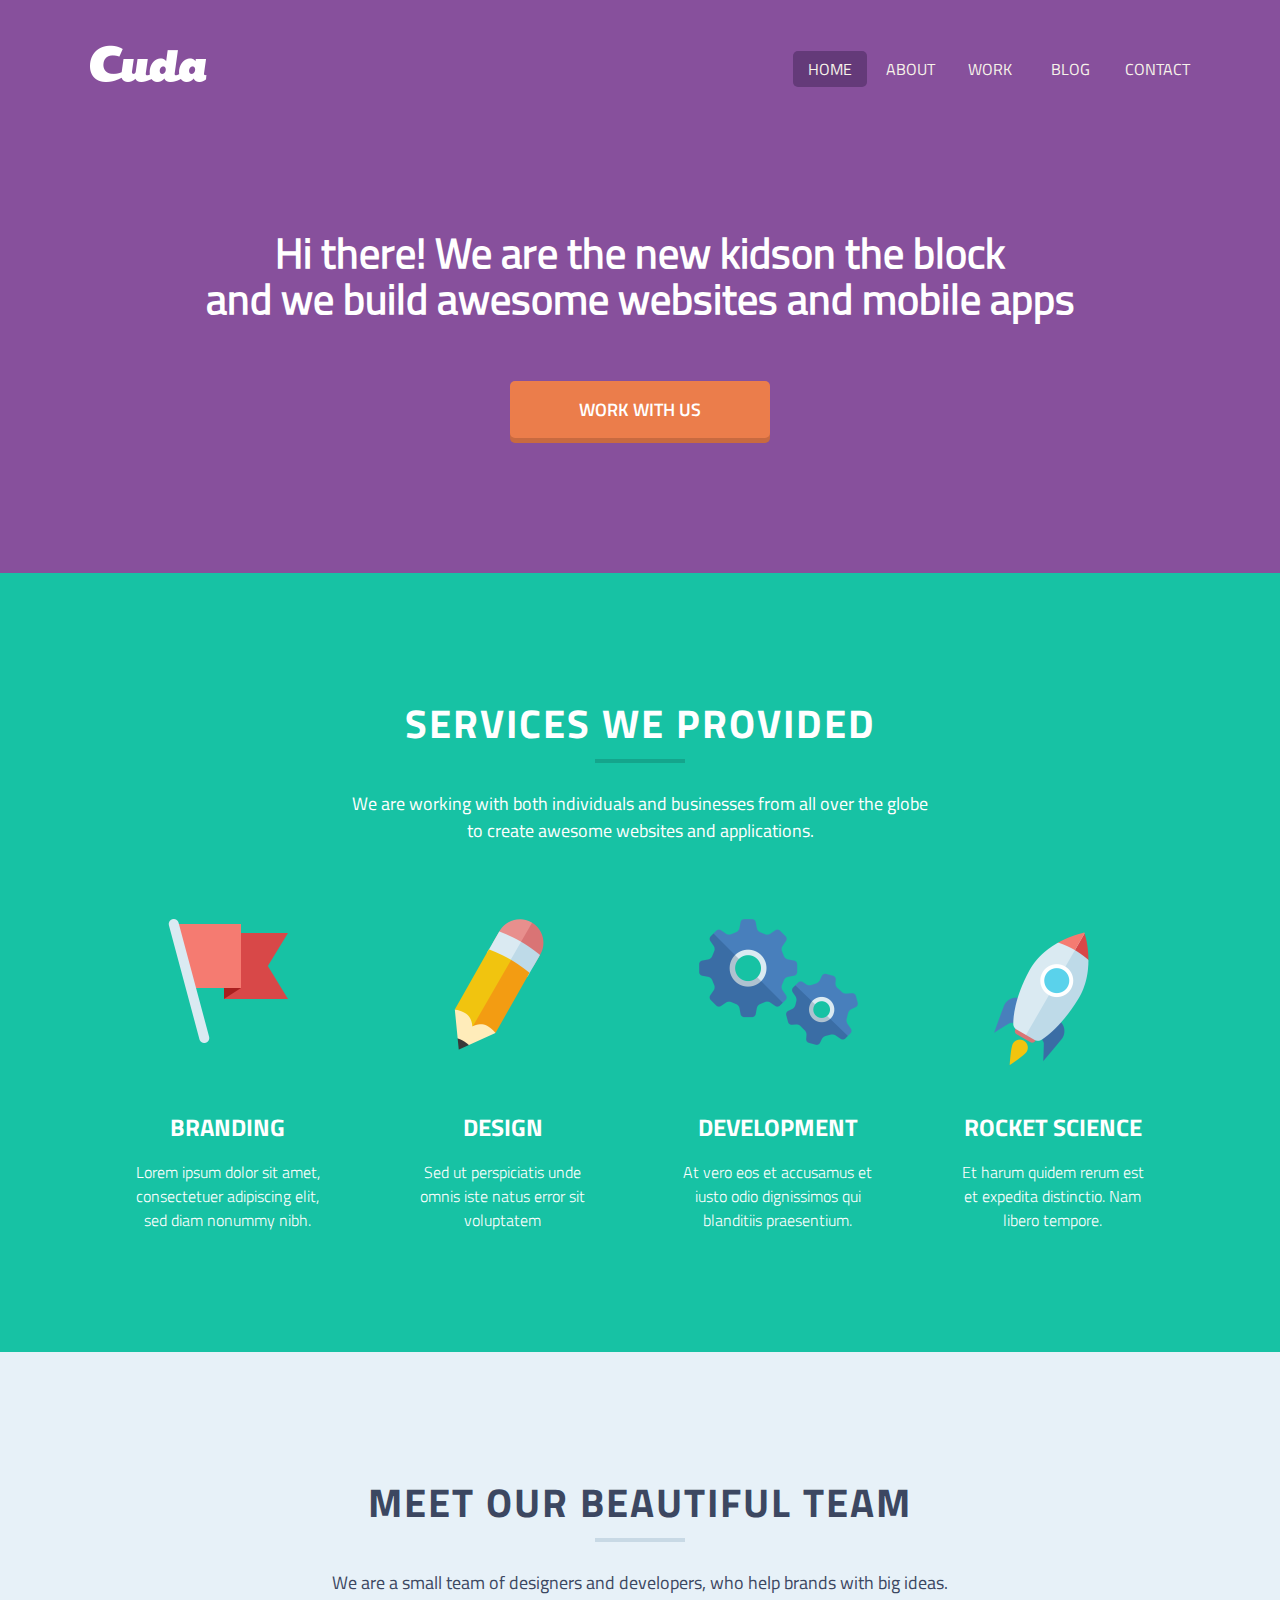
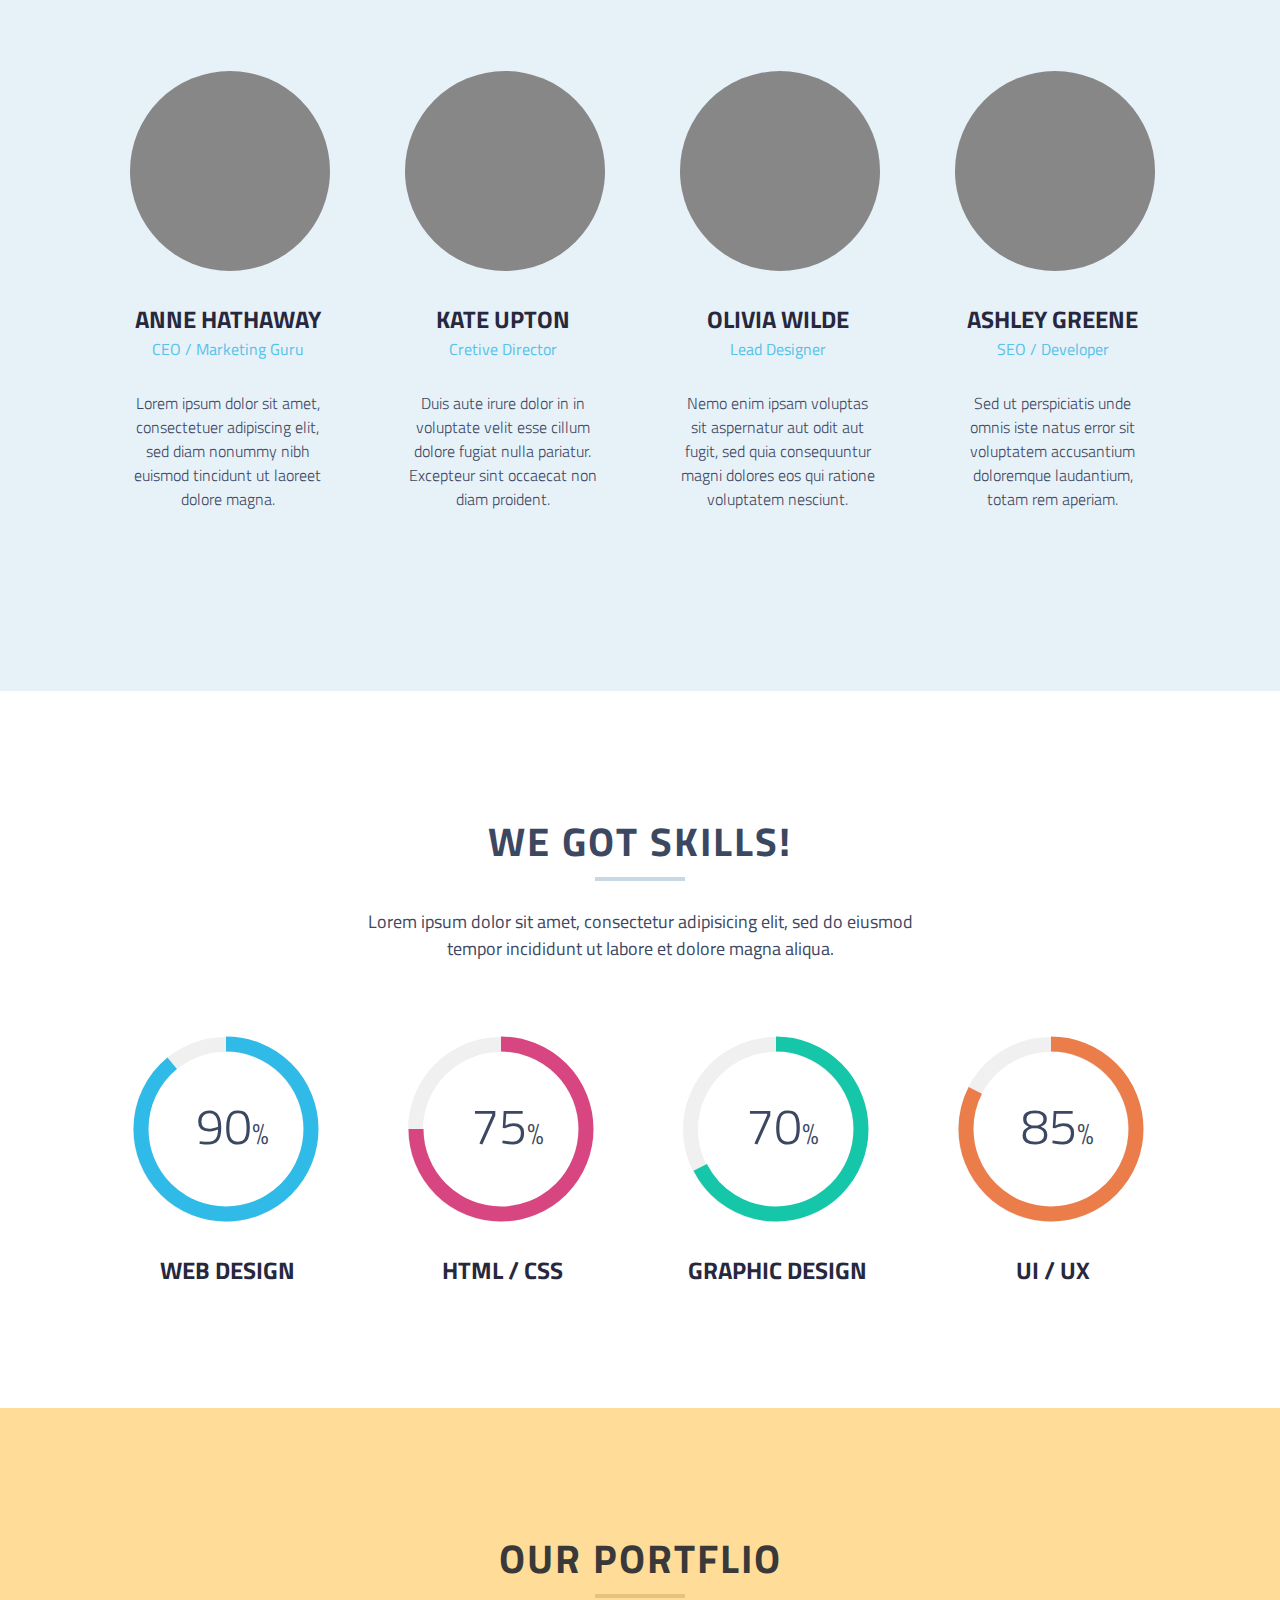
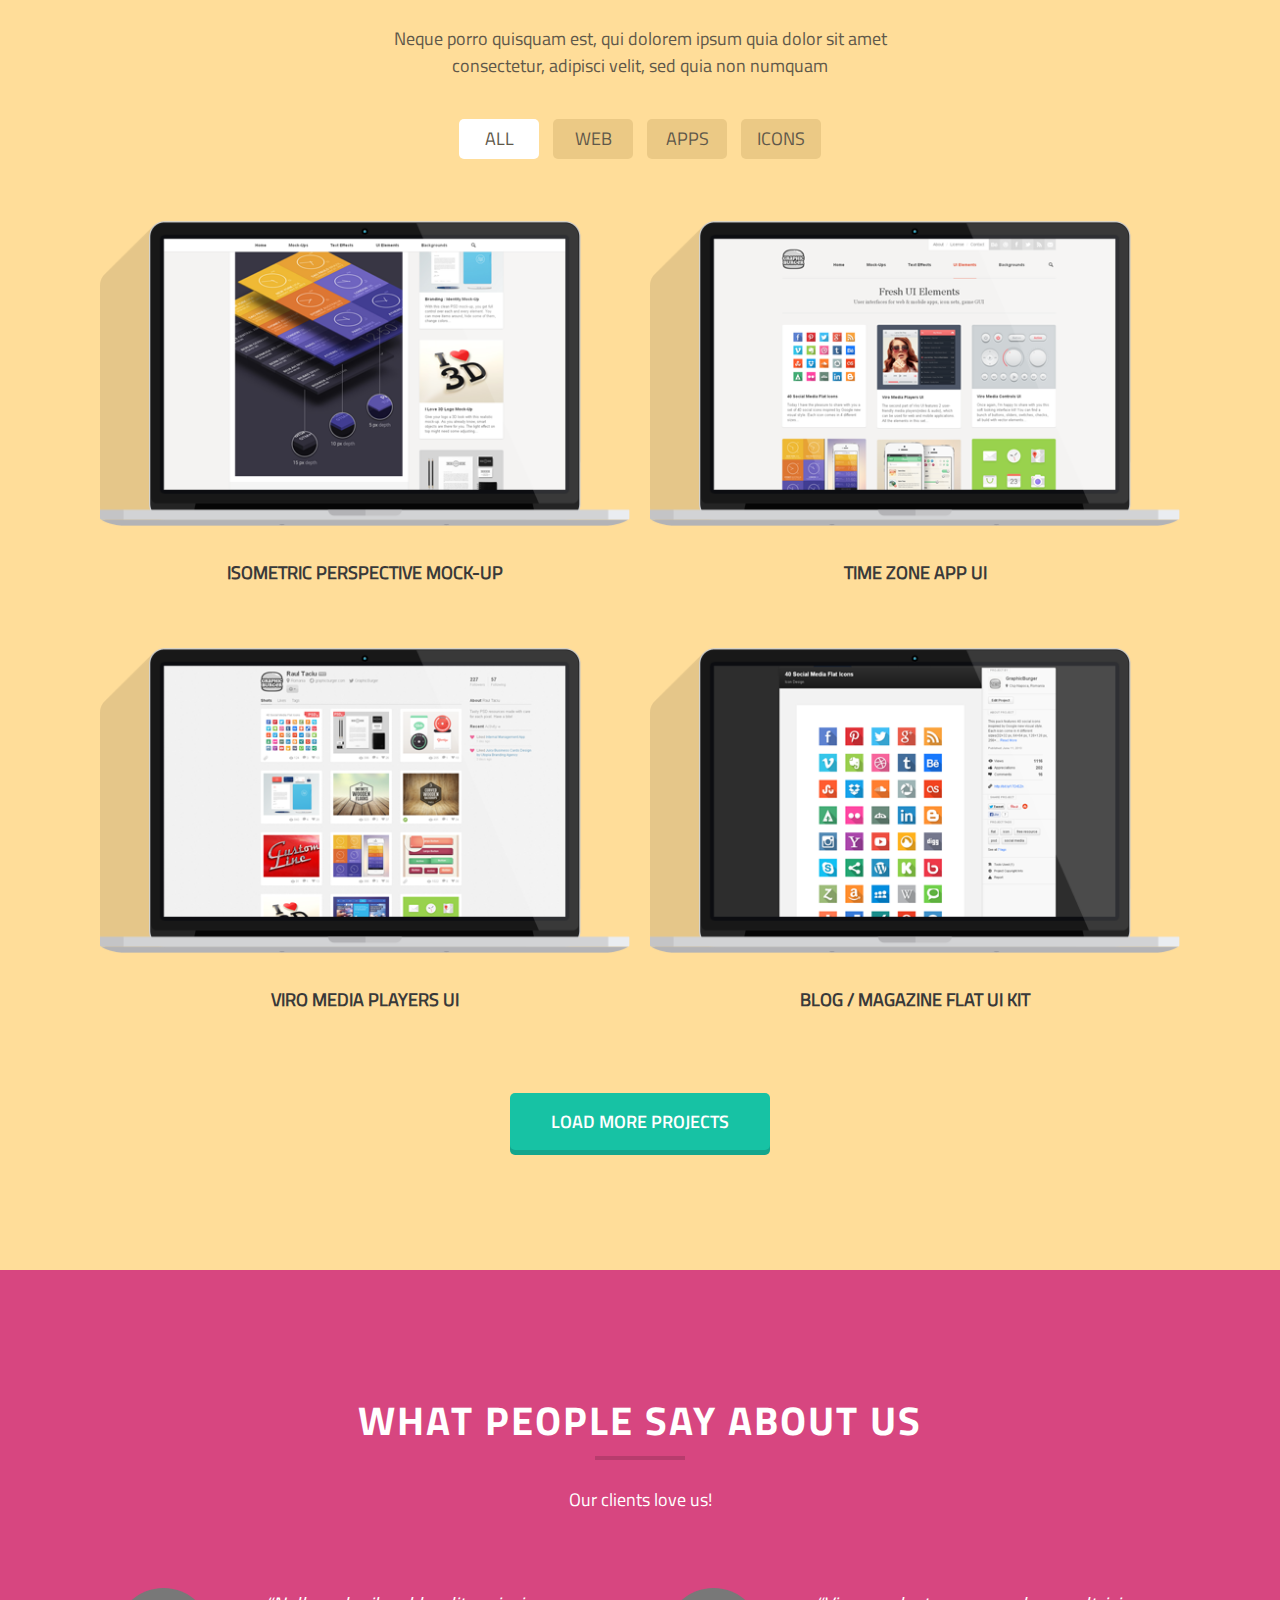
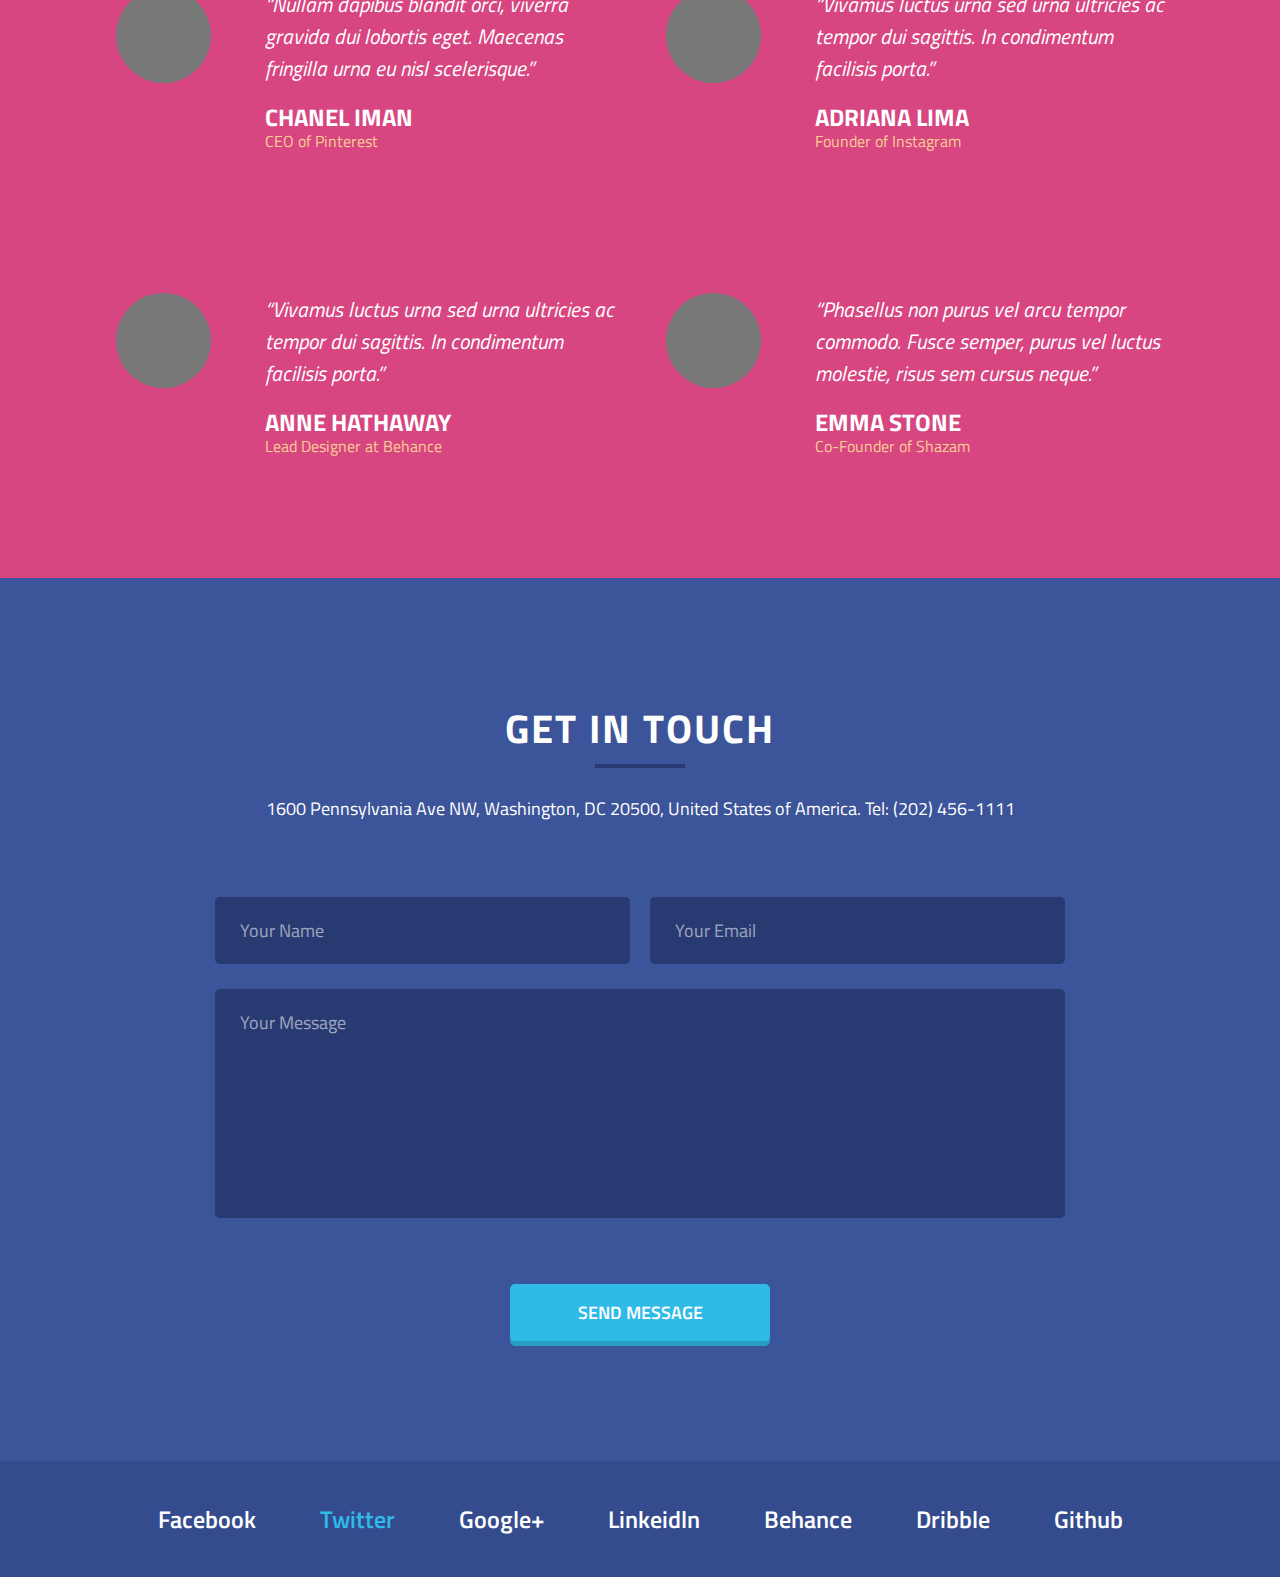
<file: index.html>
<!doctype html>
<html class="no-js">
  <head>
    <meta charset="utf-8">
    <title>HTML&CSS</title>

    <meta http-equiv="X-UA-Compatible" content="IE=edge">
    <meta name="description" content="">
    <meta name="viewport" content="width=device-width,initial-scale=1">

    <link href="//www.google-analytics.com" rel="dns-prefetch">
    <link href="//ajax.googleapis.com" rel="dns-prefetch">
    <link href="assets/css/style.min.css" rel="stylesheet">
    <link rel="stylesheet" href="https://use.fontawesome.com/releases/v5.5.0/css/all.css" integrity="sha384-B4dIYHKNBt8Bc12p+WXckhzcICo0wtJAoU8YZTY5qE0Id1GSseTk6S+L3BlXeVIU" crossorigin="anonymous">
    <!-- <link href="assets/css/style.css" rel="stylesheet"> -->

    <script src="assets/components/modernizr/modernizr.js"></script>
  </head>
  <body>

    <header class="header">
      <div class="header__wrapper">

        <div class="header__head">

          <a href="javascript:void();" class="header__logo">
            <img src="assets/img/logo.png" class="header__img" alt="Logo">
          </a>

          <nav class="header__menu menu">

              <label for="id-show-menu" class="show-menu">
                  <i class="fas fa-bars"></i>
              </label>
              
              <input type="checkbox" id="id-show-menu" class="checkbox-menu" role="button">
            
              <div class="menu__block">    
                <ul class="menu__list">
                  <li class="menu__item menu__item--active"><a href="javascript:void();" class="menu__link">Home</a></li>
                  <li class="menu__item"><a href="javascript:void();" class="menu__link">About</a></li>
                  <li class="menu__item"><a href="javascript:void();" class="menu__link">Work</a></li>
                  <li class="menu__item"><a href="javascript:void();" class="menu__link">Blog</a></li>
                  <li class="menu__item"><a href="javascript:void();" class="menu__link">Contact</a></li>
                </ul>
              </div>

          </nav>

        </div>

      </div>

    </header>  

    <section class="header__content">
      <div class="header__wrapper">

        <h1 class="header__title">Hi there! We are the new kidson the block <br />
          and we build awesome websites and mobile apps
        </h1>

        <div class="btn-block">
          <button href="javascript:void(0)" class="header__button">Work with us</button>
        </div>

      </div>
    </section>
        
    <section class="services">
      <div class="services__wrapper">

        <h1 class="services__title">Services We provided</h1>
        <p class="services__describe">We are working with both individuals and businesses from all over the globe 
          to create awesome websites and applications.
        </p>

        <div class="services__services-blocks services-blocks">

          <div class="services-blocks__item">
            <div class="services-blocks__img-block">
              <img src="assets/img/services/flag.png" alt="flag" class="block-img">
            </div>

            <h3 class="services-blocks__title">Branding</h3>

            <p class="services-blocks__text">
              Lorem ipsum dolor sit amet, 
              consectetuer adipiscing elit, sed diam nonummy nibh.
            </p>
          </div>

          <div class="services-blocks__item">
            <div class="services-blocks__img-block">
              <img src="assets/img/services/pencil.png" alt="pencil" class="block-img">
            </div>

            <h3 class="services-blocks__title">Design</h3>

            <p class="services-blocks__text">
                Sed ut perspiciatis unde omnis iste natus error sit voluptatem  
            </p>
          </div>

          <div class="services-blocks__item">
            <div class="services-blocks__img-block">
              <img src="assets/img/services/gears.png" alt="gears" class="block-img">
            </div>

            <h3 class="services-blocks__title">Development</h3>

            <p class="services-blocks__text">
                At vero eos et accusamus et iusto odio dignissimos qui blanditiis praesentium.
            </p>
          </div>

          <div class="services-blocks__item">
            <div class="services-blocks__img-block">
              <img src="assets/img/services/rocket.png" alt="rocket" class="block-img">
            </div>

            <h3 class="services-blocks__title">Rocket Science</h3>

            <p class="services-blocks__text">
              Et harum quidem rerum est et expedita distinctio. Nam libero tempore.
            </p>
          </div>

        </div>

      </div>
    </section>

    <section class="team">
      <div class="team__wrapper">

        <h1 class="team__title">Meet our beautiful team</h1>
        <p class="team__describe">We are a small team of designers and developers, who help brands with big ideas.</p>

        <div class="team__team-blocks team-blocks">

          <div class="team-blocks__item">

            <div class="team-blocks__img"></div>

            <h3 class="team-blocks__title">Anne Hathaway</h3>
            <span class="team-blocks__span">CEO / Marketing Guru</span>

            <p class="team-blocks__text">Lorem ipsum dolor sit amet, 
              consectetuer adipiscing elit, sed diam nonummy nibh euismod tincidunt ut laoreet dolore magna.
            </p>

            <ul class="team-blocks__icon-block">
              <li class="team-blocks__icon-item"><a href="javavscript:void(0);" class="team-blocks__icon"><i class="fab fa-facebook-f"></i></a></li>
              <li class="team-blocks__icon-item"><a href="javavscript:void(0);" class="team-blocks__icon"><i class="fab fa-twitter"></i></a></li>
              <li class="team-blocks__icon-item"><a href="javavscript:void(0);" class="team-blocks__icon"><i class="fab fa-linkedin-in"></i></a></li>
              <li class="team-blocks__icon-item"><a href="javavscript:void(0);" class="team-blocks__icon"><i class="far fa-envelope"></i></a></li>
            </ul>

          </div>

          <div class="team-blocks__item">
            <div class="team-blocks__img"></div>

            <h3 class="team-blocks__title">Kate Upton</h3>
            <span class="team-blocks__span">Cretive Director</span>
  
            <p class="team-blocks__text">
              Duis aute irure dolor in in voluptate velit esse 
              cillum dolore fugiat nulla pariatur.
              Excepteur sint occaecat non diam proident.
            </p>

            <ul class="team-blocks__icon-block team-blocks__icon-block--short">
              <li class="team-blocks__icon-item"><a href="javavscript:void(0);" class="team-blocks__icon"><i class="fab fa-twitter"></i></a></li>
              <li class="team-blocks__icon-item"><a href="javavscript:void(0);" class="team-blocks__icon"><i class="fab fa-linkedin-in"></i></a></li>
              <li class="team-blocks__icon-item"><a href="javavscript:void(0);" class="team-blocks__icon"><i class="far fa-envelope"></i></a></li>
            </ul>

          </div>

          <div class="team-blocks__item">
            <div class="team-blocks__img"></div>

            <h3 class="team-blocks__title">Olivia Wilde</h3>
            <span class="team-blocks__span">Lead Designer</span>
  
            <p class="team-blocks__text">
              Nemo enim ipsam voluptas sit aspernatur aut odit aut fugit, 
              sed quia consequuntur magni dolores eos qui ratione 
              voluptatem nesciunt.
            </p>

            <ul class="team-blocks__icon-block">
              <li class="team-blocks__icon-item"><a href="javavscript:void(0);" class="team-blocks__icon"><i class="fab fa-facebook-f"></i></a></li>
              <li class="team-blocks__icon-item"><a href="javavscript:void(0);" class="team-blocks__icon"><i class="fab fa-twitter"></i></a></li>
              <li class="team-blocks__icon-item"><a href="javavscript:void(0);" class="team-blocks__icon"><i class="fab fa-linkedin-in"></i></a></li>
              <li class="team-blocks__icon-item"><a href="javavscript:void(0);" class="team-blocks__icon"><i class="far fa-envelope"></i></a></li>
            </ul>

          </div>

          <div class="team-blocks__item">
            <div class="team-blocks__img"></div>

            <h3 class="team-blocks__title">Ashley Greene</h3>
            <span class="team-blocks__span">SEO / Developer</span>
  
            <p class="team-blocks__text">
              Sed ut perspiciatis unde omnis iste natus error 
              sit voluptatem accusantium doloremque laudantium, 
              totam rem aperiam.
            </p>

            <ul class="team-blocks__icon-block team-blocks__icon-block--short">
              <li class="team-blocks__icon-item"><a href="javavscript:void(0);" class="team-blocks__icon"><i class="fab fa-twitter"></i></a></li>
              <li class="team-blocks__icon-item"><a href="javavscript:void(0);" class="team-blocks__icon"><i class="fab fa-linkedin-in"></i></a></li>
              <li class="team-blocks__icon-item"><a href="javavscript:void(0);" class="team-blocks__icon"><i class="far fa-envelope"></i></a></li>
            </ul>

          </div>

        </div>

      </div>
    </section>

    <section class="skills">
      <div class="skills__wrapper">

          <h1 class="skills__title">We got skills!</h1>
          <p class="skills__describe">Lorem ipsum dolor sit amet, consectetur adipisicing elit, sed do eiusmod 
            tempor incididunt ut labore et dolore magna aliqua.
          </p>

          <div class="skills__skill-block skill-block">

            <div class="skill-block__item">

              <figure class="skill-block__chart" data-percent="90">
                <figcaption class="skill-block__figcaption">90<span class="skill-block__span">%</span></figcaption>
                <svg width="200" height="200" class="skill-block__svg">
                  <circle class="skill-block__outer" cx="95" cy="95" r="85" transform="rotate(-90, 95, 95)"/>
                </svg>
              </figure>

              <h3 class="skill-block__title">Web Design</h3>

            </div>

            <div class="skill-block__item">

              <figure class="skill-block__chart" data-percent="75">
                <figcaption class="skill-block__figcaption">75<span class="skill-block__span">%</span></figcaption>
                <svg width="200" height="200" class="skill-block__svg">
                  <circle class="skill-block__outer" cx="95" cy="95" r="85" transform="rotate(-90, 95, 95)"/>
                </svg>
              </figure>

              <h3 class="skill-block__title">Html / CSS</h3>

            </div>

            <div class="skill-block__item">

              <figure class="skill-block__chart" data-percent="70">
                <figcaption class="skill-block__figcaption">70<span class="skill-block__span">%</span></figcaption>
                <svg width="200" height="200" class="skill-block__svg">
                  <circle class="skill-block__outer" cx="95" cy="95" r="85" transform="rotate(-90, 95, 95)"/>
                </svg>
              </figure>

              <h3 class="skill-block__title">Graphic design</h3>

            </div>

            <div class="skill-block__item">

              <figure class="skill-block__chart" data-percent="85">
                <figcaption class="skill-block__figcaption">85<span class="skill-block__span">%</span></figcaption>
                <svg width="200" height="200" class="skill-block__svg">
                  <circle class="skill-block__outer" cx="95" cy="95" r="85" transform="rotate(-90, 95, 95)"/>
                </svg>
              </figure>

              <h3 class="skill-block__title">Ui / Ux</h3>

            </div>
            
          </div>

      </div>
    </section>

    <section class="portfolio">
      <div class="portfolio__wrapper">

        <h1 class="portfolio__title">Our Portflio</h1>
        <p class="portfolio__describe">Neque porro quisquam est, qui dolorem ipsum quia dolor sit amet
          consectetur, adipisci velit, sed quia non numquam</p>

        <ul class="portfolio__pagination pagination">
          <li class="pagination__item pagination__item--active"><a href="javascript:void(0);" class="pagination__link">All</a></li>
          <li class="pagination__item"><a href="javascript:void(0);" class="pagination__link">Web</a></li>
          <li class="pagination__item"><a href="javascript:void(0);" class="pagination__link">Apps</a></li>
          <li class="pagination__item"><a href="javascript:void(0);" class="pagination__link">Icons</a></li>
        </ul>

        <div class="portfolio_portf-blocks portf-blocks">

          <div class="portf-blocks__item portf-blocks__item--bottom">
            <div class="portf-blocks__img-block portf-blocks__img-block--first"></div>
            <h3 class="portf-blocks__title">Isometric Perspective mock-up</h3>
          </div>

          <div class="portf-blocks__item portf-blocks__item--bottom">
            <div class="portf-blocks__img-block portf-blocks__img-block--second"></div>
            <h3 class="portf-blocks__title">Time zone app ui</h3>
          </div>

          <div class="portf-blocks__item">
            <div class="portf-blocks__img-block portf-blocks__img-block--third"></div>
            <h3 class="portf-blocks__title">Viro media players ui</h3>
          </div>

          <div class="portf-blocks__item">
            <div class="portf-blocks__img-block portf-blocks__img-block--fourth"></div>
            <h3 class="portf-blocks__title">Blog / Magazine Flat ui Kit</h3>
          </div>

        </div>

        <div class="btn-block">
          <button href="javascript:void(0);" class="portfolio__button">Load more projects</button>
        </div>

      </div>
    </section>

    <section class="about-us">
      <div class="about-us__wrapper">

        <h1 class="about-us__title">What people say about us</h1>
        <p class="about-us__describe">Our clients love us!</p>

        <div class="about-us__about-block about-block">
          
          <div class="about-block__item about-block__item--margin-bottom">
            <div class="about-block__block-img"></div>

            <div class="about-block__info">
              <p class="about-block__text">
                “Nullam dapibus blandit orci, 
                viverra gravida dui lobortis eget. 
                Maecenas fringilla urna eu nisl scelerisque.”
              </p>

              <h3 class="about-block__name">Chanel Iman</h3>
              <span class="about-block__span">CEO of Pinterest</span>
            </div>

          </div>

          <div class="about-block__item about-block__item--margin-bottom">
            <div class="about-block__block-img"></div>

            <div class="about-block__info">
              <p class="about-block__text">
                “Vivamus luctus urna sed urna 
                ultricies ac tempor dui sagittis. 
                In condimentum facilisis porta.”
              </p>

              <h3 class="about-block__name">Adriana Lima</h3>
              <span class="about-block__span">Founder of Instagram</span>
            </div>
          </div>

          <div class="about-block__item">
            <div class="about-block__block-img"></div>

            <div class="about-block__info">
              <p class="about-block__text">
                “Vivamus luctus urna sed urna ultricies
                ac tempor dui sagittis. 
                In condimentum facilisis porta.”
              </p>

              <h3 class="about-block__name">Anne Hathaway</h3>
              <span class="about-block__span">Lead Designer at Behance</span>
            </div>
          </div>

          <div class="about-block__item">
            <div class="about-block__block-img"></div>

            <div class="about-block__info">
              <p class="about-block__text">
                “Phasellus non purus vel arcu 
                tempor commodo. Fusce semper, 
                purus vel luctus molestie, 
                risus sem cursus neque.”
              </p>

              <h3 class="about-block__name">Emma Stone</h3>
              <span class="about-block__span">Co-Founder of Shazam</span>
            </div>
          </div>

        </div>

      </div>
    </section>

    <section class="connect">
      <div class="connect__wrapper">

        <h1 class="connect__title">Get in touch</h1>
        <p class="connect__describe">1600 Pennsylvania Ave NW, Washington, 
          DC 20500, United States of America. Tel: (202) 456-1111
        </p>

        <form class="connect__form form">

          <div class="form__info">
            <input type="text" class="form__input" placeholder="Your Name">
            <input type="email" class="form__input" placeholder="Your Email">
          </div>

          <div class="form__text">
            <textarea class="form__textarea" cols="30" rows="7" placeholder="Your Message"></textarea>
          </div>

          <div class="btn-block">
            <button href="javascript:void(0);" class="form__button">Send Message</button>
          </div>
          
        </form>

      </div>
    </section>

    <footer class="footer">
      <div class="footer__wrapper">

        <ul class="footer__list">
          <li class="footer__item"><a href="javascript:void(0);" class="footer__link">Facebook</a></li>
          <li class="footer__item footer__item--active"><a href="javascript:void(0);" class="footer__link">Twitter</a></li>
          <li class="footer__item"><a href="javascript:void(0);" class="footer__link">Google+</a></li>
          <li class="footer__item"><a href="javascript:void(0);" class="footer__link">Linkeidln</a></li>
          <li class="footer__item"><a href="javascript:void(0);" class="footer__link">Behance</a></li>
          <li class="footer__item"><a href="javascript:void(0);" class="footer__link">Dribble</a></li>
          <li class="footer__item"><a href="javascript:void(0);" class="footer__link">Github</a></li>
        </ul>

      </div>
    </footer>

    <script src="assets/components/jquery/jquery.min.js"></script>
    <script src="assets/js/scripts.min.js"></script>

    <!-- Google Analytics: change UA-XXXXX-X to be your site's ID.
    <script>
        (function(b,o,i,l,e,r){b.GoogleAnalyticsObject=l;b[l]||(b[l]=
        function(){(b[l].q=b[l].q||[]).push(arguments)});b[l].l=+new Date;
        e=o.createElement(i);r=o.getElementsByTagName(i)[0];
        e.src='//www.google-analytics.com/analytics.js';
        r.parentNode.insertBefore(e,r)}(window,document,'script','ga'));
        ga('create','UA-XXXXX-X');ga('send','pageview');
    </script> -->

  </body>
</html>
</file>
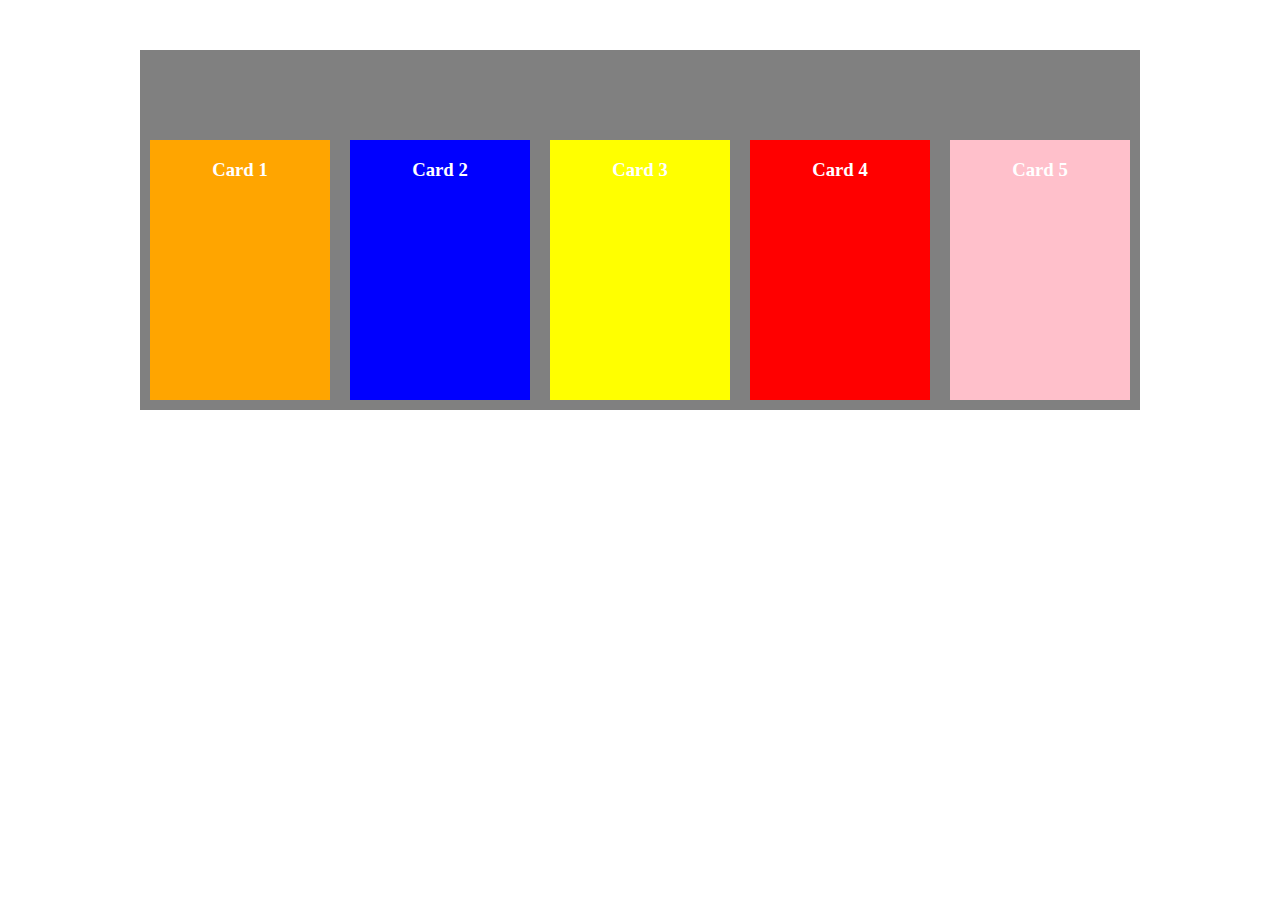
<file: animation/index.html>
<!DOCTYPE html>
<html lang="en">
<head>
    <meta charset="UTF-8">
    <meta name="viewport" content="width=device-width, initial-scale=1.0">
    <meta http-equiv="X-UA-Compatible" content="ie=edge">
    <link rel="stylesheet" href="css/style.css">
    <title>Document</title>
</head>
<body>
    
    <div class="cards">
        <span class="card card--first">
            <h3>Card 1</h3>
        </span>

        <span class="card card--second">
            <h3>Card 2</h3>
        </span>

        <span class="card card--third">
            <h3>Card 3</h3>
        </span>

        <span class="card card--fourth">
            <h3>Card 4</h3>
        </span>

        <span class="card card--fifth">
            <h3>Card 5</h3>
        </span>

        <!-- <span class="card card--six">
            <h3>Card 6</h3>
        </span> -->
    </div>

    <script src="js/common.js"></script>
</body>
</html>
</file>
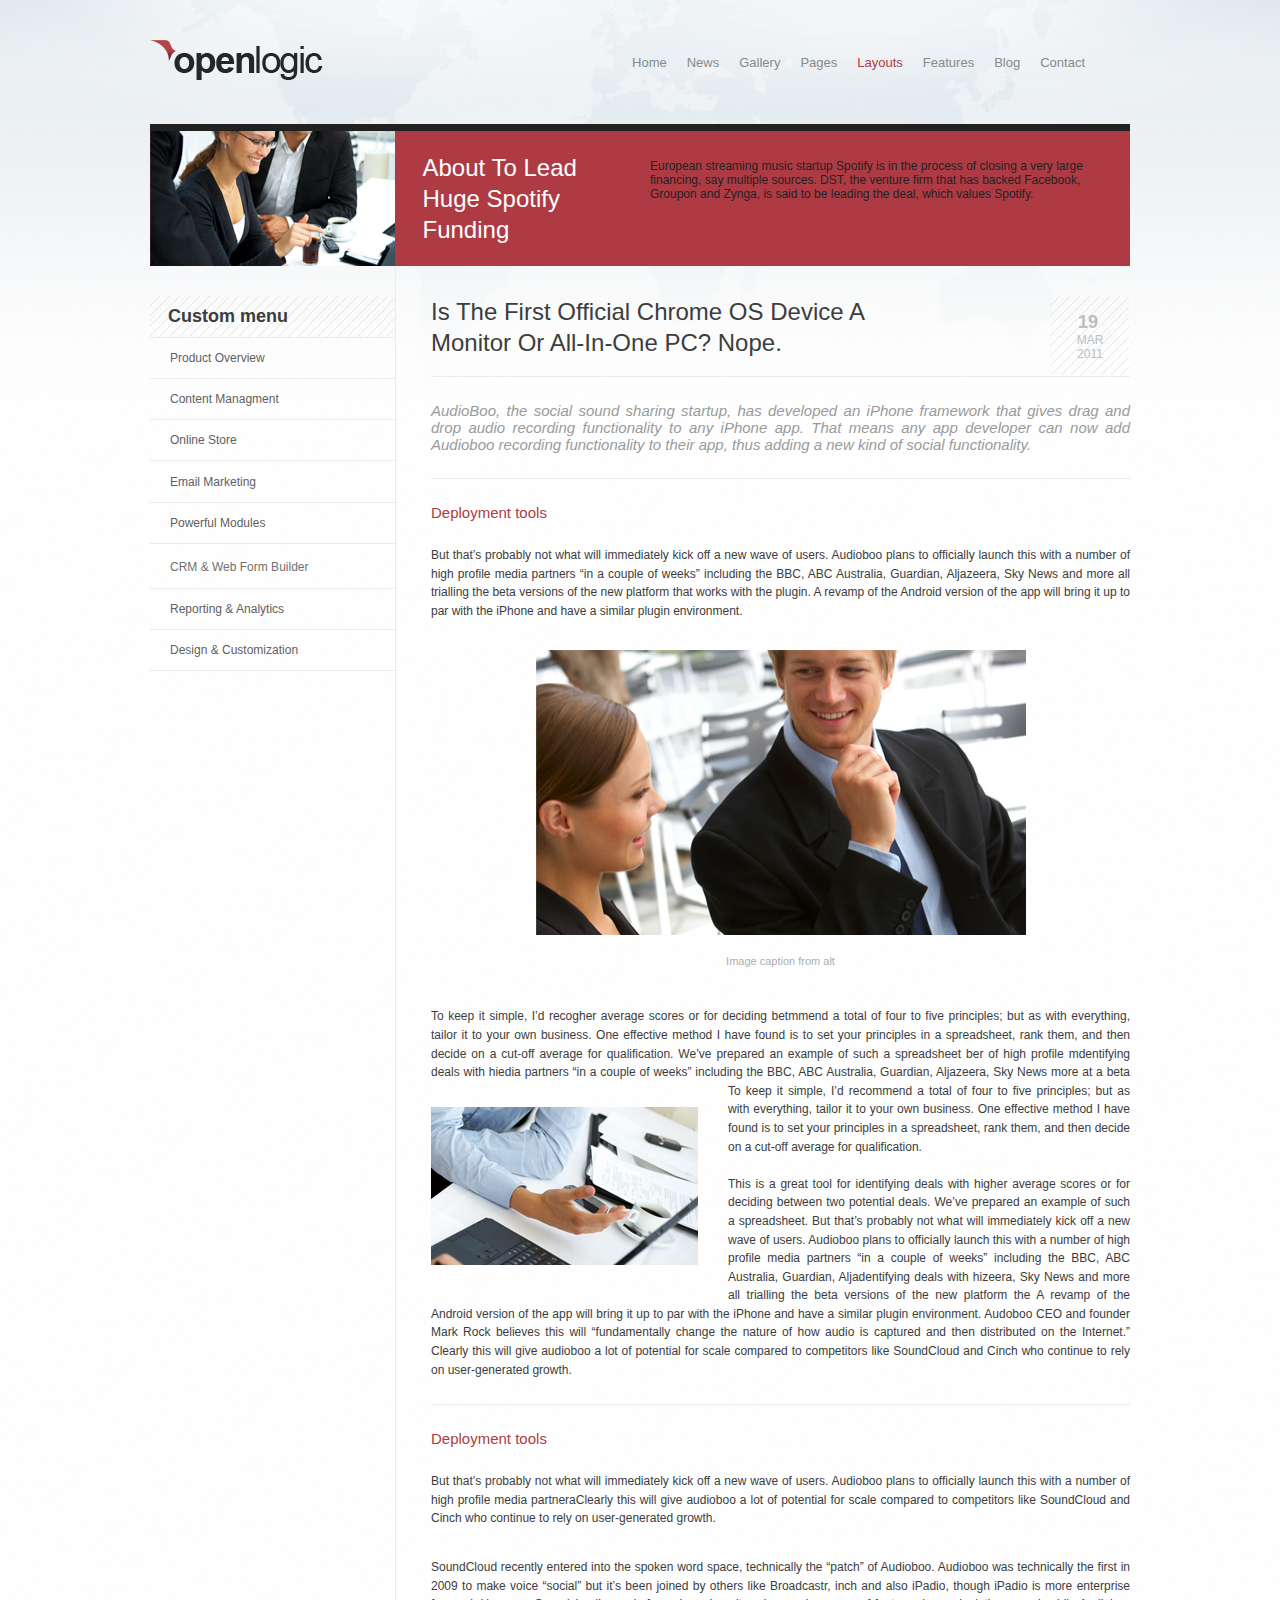
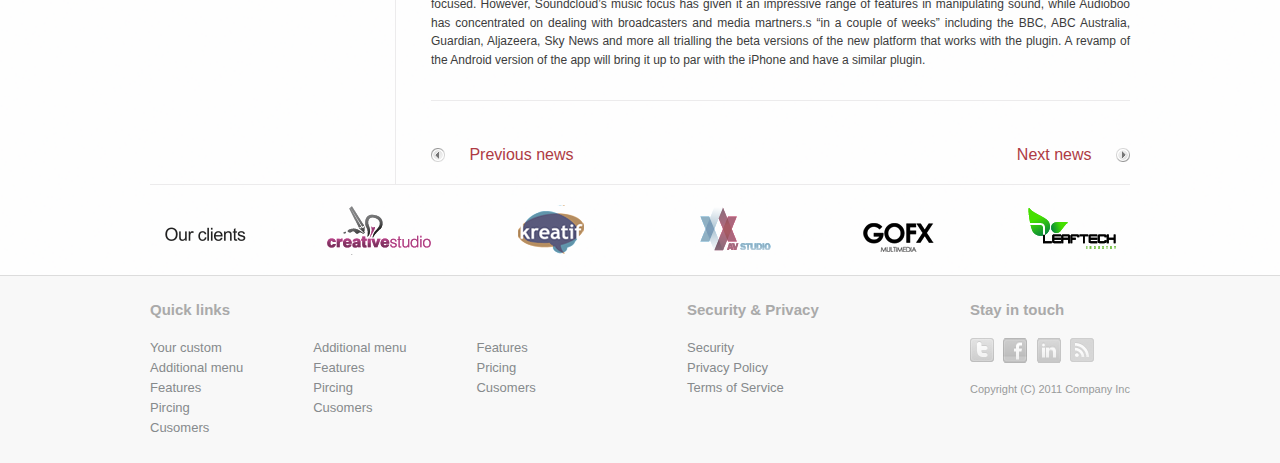
<file: news/index.html>
<!doctype html>
<html class="no-js">
  <head>
    <meta charset="utf-8">
    <title>HTML&CSS (News)</title>

    <meta http-equiv="X-UA-Compatible" content="IE=edge">
    <meta name="description" content="">
    <meta name="viewport" content="width=device-width,initial-scale=1">

    <link href="//www.google-analytics.com" rel="dns-prefetch">
    <link href="//ajax.googleapis.com" rel="dns-prefetch">
    <link href="assets/css/style.min.css" rel="stylesheet">
    <link rel="stylesheet" href="https://use.fontawesome.com/releases/v5.5.0/css/all.css" integrity="sha384-B4dIYHKNBt8Bc12p+WXckhzcICo0wtJAoU8YZTY5qE0Id1GSseTk6S+L3BlXeVIU" crossorigin="anonymous">
    <!-- <link href="assets/css/style.css" rel="stylesheet"> -->

    <script src="assets/components/modernizr/modernizr.js"></script>
  </head>
  <body>

    <header class="header">
      <div class="header__container">

        <div class="header__content">

          <a href="javascript:void(0);" class="heder__logo">
            <img src="assets/img/logo.png" alt="logo">
          </a>

          <nav class="header__menu menu">
            <ul class="menu__list">
              <li class="menu__item"><a href="javascript:void(0);" class="menu__link">Home</a></li>
              <li class="menu__item"><a href="javascript:void(0);" class="menu__link">News</a></li>
              <li class="menu__item"><a href="javascript:void(0);" class="menu__link">Gallery</a></li>
              <li class="menu__item"><a href="javascript:void(0);" class="menu__link">Pages</a></li>
              <li class="menu__item menu__item--active">
                <a href="javascript:void(0);" class="menu__link">Layouts</a>

                <ul class="menu__drop-list drop-list">
                  <li class="drop-list__item drop-list__item--border"><a href="javascript:void(0);" class="drop-list__link">Headers</a>
                    <ul class="drop-list__list-inside list-inside">
                        <li class="list-inside__item list-inside__item--active"><a href="javascript:void(0);" class="list-inside__link">No header</a></li>
                        <li class="list-inside__item"><a href="javascript:void(0);" class="list-inside__link">Only brad crumbs</a></li>
                        <li class="list-inside__item"><a href="javascript:void(0);" class="list-inside__link">Automatic</a></li>
                        <li class="list-inside__item"><a href="javascript:void(0);" class="list-inside__link">Custom Text/HTML</a></li>
                        <li class="list-inside__item"><a href="javascript:void(0);" class="list-inside__link">Twitter feed</a></li>
                        <li class="list-inside__item"><a href="javascript:void(0);" class="list-inside__link">Slider</a></li>
                      </ul>
                  </li>
                  <li class="drop-list__item"><a href="javascript:void(0);" class="drop-list__link">Sidebars</a></li>
                  <li class="drop-list__item"><a href="javascript:void(0);" class="drop-list__link">Columns</a></li>
                </ul>
              </li>
              <li class="menu__item"><a href="javascript:void(0);" class="menu__link">Features</a></li>
              <li class="menu__item"><a href="javascript:void(0);" class="menu__link">Blog</a></li>
              <li class="menu__item"><a href="javascript:void(0);" class="menu__link">Contact</a></li>
            </ul>
          </nav>

        </div>

      </div>
    </header>

    <section class="top-info">
      <div class="top-info__container">

        <div class="top-info__content">

          <div class="top-info__img"></div>

            <h2 class="top-info__title">About To Lead Huge Spotify Funding</h2>

            <div class="top-info__slider">
              <p class="top-info__text">European streaming music startup Spotify 
                is in the process of closing a very large financing, 
                say multiple sources. DST, the venture firm that 
                has backed Facebook, Groupon and Zynga, is said to 
                be leading the deal, which values Spotify.
              </p>

              <div class="top-info__arrows">
                <a href="javascript:void(0);" class="top-info__arrow top-info__arrow--right"><i class="fas fa-angle-left"></i></a>
                <a href="javascript:void(0);" class="top-info__arrow top-info__arrow--left"><i class="fas fa-angle-right"></i></a>
              </div>
            </div>

        </div>
        
      </div>
    </section>

    <section class="main">
      <div class="main__container">

        <div class="main__info">

          <div class="main__sidebar sidebar">
            <h2 class="sidebar__title">Custom menu</h2>

            <ul class="sidebar__menu">
              <li class="sidebar__item"><a href="javascript:void();" class="sidebar__link">Product Overview</a></li>
              <li class="sidebar__item"><a href="javascript:void();" class="sidebar__link">Content Managment</a></li>
              <li class="sidebar__item"><a href="javascript:void();" class="sidebar__link">Online Store</a></li>
              <li class="sidebar__item"><a href="javascript:void();" class="sidebar__link">Email Marketing <i class="fas fa-caret-right sidebar__fa"></i></a></li>
              <li class="sidebar__item"><a href="javascript:void();" class="sidebar__link">Powerful Modules</a></li>
             
              <li class="sidebar__item sidebar__item--acard">
                
                <input type="checkbox" name ="group-1" id="group-1" class="sidebar__check">
                <label for="group-1" class="sidebar__label">CRM & Web Form Builder  <i class="fas fa-caret-right sidebar__fa--acard"></i></label>

                <ul class="sidebar__inside-menu inside-menu">
                  <li class="inside-menu__item"><a href="javascript:void();" class="inside-menu__link">Full Features  <i class="fas fa-caret-right sidebar__fa sidebar__fa--right"></i></a></li>
                  <li class="inside-menu__item"><a href="javascript:void();" class="inside-menu__link">Extensibility</a></li>

                  <li class="inside-menu__item">
                    <input type="checkbox" name ="group-2" id="group-2" class="sidebar__check sidebar__check--deep">
                    <label for="group-2" class="sidebar__label sidebar__label--deep">Email, Hosting & Simple DNS <i class="fas fa-caret-right sidebar__fa--deep"></i></label>
                    
                    <ul class="inside-menu__deep-menu deep-menu">
                      <li class="deep-menu__item"><i class="fas fa-caret-right deep-menu__fa"></i><a href="javascript:void();" class="deep-menu__link">Content Managment</a></li>
                      <li class="deep-menu__item"><i class="fas fa-caret-right deep-menu__fa"></i><a href="javascript:void();" class="deep-menu__link">Online Store</a></li>
                      <li class="deep-menu__item"><i class="fas fa-caret-right deep-menu__fa"></i><a href="javascript:void();" class="deep-menu__link">Email Marketing</a></li>
                      <li class="deep-menu__item"><i class="fas fa-caret-right deep-menu__fa"></i><a href="javascript:void();" class="deep-menu__link">Powerful Modules</a></li>
                    </ul>

                  </li>

                  <li class="inside-menu__item"><a href="javascript:void();" class="inside-menu__link">Shipping Providers</a></li>
                </ul>

              </li>  
            
              <li class="sidebar__item"><a href="javascript:void();" class="sidebar__link">Reporting & Analytics</a></li>
              <li class="sidebar__item"><a href="javascript:void();" class="sidebar__link">Design & Customization</a></li>
            </ul>
          </div>
          
          <div class="main__content content">

            <div class="content__title-block">

              <h2 class="content__title">Is The First Official Chrome OS Device A Monitor Or All-In-One PC? Nope.</h2>

              <div class="content__date-block date-block">
                <h4 class="date-block__day">19</h4>
                <span class="date-block__month">MAR</span>
                <span class="date-block__year">2011</span>
              </div>

            </div>

            <p class="content__quotation">
              AudioBoo, the social sound sharing startup, 
              has developed an iPhone framework that gives 
              drag and drop audio recording functionality to 
              any iPhone app. That means any app developer can 
              now add Audioboo recording functionality to their app, 
              thus adding a new kind of social functionality. 
            </p>
            
            <h3 class="content__mi-title">Deployment tools</h3>

            <p class="content__text">
              But that’s probably not what will immediately
              kick off a new wave of users. Audioboo plans
              to officially launch this with a number of
              high profile media partners “in a couple of
              weeks” including the BBC, ABC Australia, Guardian,
              Aljazeera, Sky News and more all trialling the beta
              versions of the new platform that works with the plugin.
              A revamp of the Android version of the app will bring
              it up to par with the iPhone and have a similar plugin environment.
            </p>

            <img  src="assets/img/big-img.png" class="content__big-img">
            <span class="content__img-notice">Image caption from alt</span>

            <div class="content__text-img">

              <p class="content__text content__text--margin"> To keep it simple, I’d recogher average scores 
                or for deciding betmmend a total of four to five 
                principles; but as with everything, tailor it to
                your own business. One effective method I have 
                found is to set your principles in a spreadsheet,
                rank them, and then decide on a cut-off average 
                for qualification.  We’ve prepared an example of such a
                spreadsheet ber of high profile mdentifying deals with hiedia
                partners “in a couple of weeks” including the BBC, ABC Australia,
                Guardian, Aljazeera, Sky News more at a beta

                <img src="assets/img/hand.png" alt="hand" class="content__img">

                To keep it simple, I’d recommend a total of
                four to five principles; but as with everything, tailor it to your own business.
                One effective method I have found is to set your principles in a spreadsheet,
                rank them, and then decide on a cut-off average for qualification. 
        
                <br /><br />
      
                This is a great tool for identifying deals with higher average scores
                or for deciding between two potential deals. We’ve prepared an example
                of such a spreadsheet. But that’s probably not what will immediately kick
                off a new wave of users. Audioboo plans to officially launch this with a
                number of high profile media partners “in a couple of weeks” including the BBC,
                ABC Australia, Guardian, Aljadentifying deals with hizeera, Sky News and more all
                trialling the beta versions of the new platform the
                A revamp of the Android version of the app will 
                bring it up to par with the iPhone and have a similar plugin environment. Audoboo CEO
                and founder Mark Rock believes this will “fundamentally change the nature of how audio
                is captured and then distributed on the Internet.” Clearly this will give audioboo a lot
                of potential for scale compared to competitors like SoundCloud and Cinch who continue to
                rely on user-generated growth.
              </p>

            </div>

            <hr class="content__separate" />

            <h3 class="content__mi-title">Deployment tools</h3>

            <p class="content__text">But that’s probably not what will 
              immediately kick off a new wave of users. Audioboo plans
              to officially launch this with a number of high profile media
              partneraClearly this will give audioboo a lot of potential
              for scale compared to competitors like SoundCloud and Cinch
              who continue to rely on user-generated growth.
            </p>

            <p class="content__text">SoundCloud recently entered into
              the spoken word space, technically the “patch” of Audioboo.
              Audioboo was technically the first in 2009 to make voice
              “social” but it’s been joined by others like Broadcastr,
              inch and also iPadio, though iPadio is more enterprise
              focused. However, Soundcloud’s music focus has given 
              it an impressive range of features in manipulating sound,
              while Audioboo has concentrated on dealing with broadcasters
              and media martners.s “in a couple of weeks” including the BBC,
              ABC Australia, Guardian, Aljazeera, Sky News and more all trialling
              the beta versions of the new platform that works with the plugin.
              A revamp of the Android version of the app will bring it up to par
              with the iPhone and have a similar plugin.
            </p>

            <hr class="content__separate" />

            <div class="content__pagination">
              <a href="javascript:void(0);" class="content__arrow">
                <img src="assets/img/arrow.png" alt="arrow-l" class="content__arrow-left"> Previous news
              </a>
              <a href="javascript:void(0);" class="content__arrow">
                Next news <img src="assets/img/arrow.png" alt="arrow-r" class="content__arrow-right">
              </a>
            </div>

          </div>

        </div>

        <section class="clients">
          <div class="clients__container">

            <ul class="clients__content">
              <li class="clients__content-item"><a href="javascript:void(0);" class="clients__item clients__item--first"></a></li>
              <li class="clients__content-item"><a href="javascript:void(0);" class="clients__item clients__item--second"></a></li>
              <li class="clients__content-item"><a href="javascript:void(0);" class="clients__item clients__item--third"></a></li>
              <li class="clients__content-item"><a href="javascript:void(0);" class="clients__item clients__item--fourth"></a></li>
              <li class="clients__content-item"><a href="javascript:void(0);" class="clients__item clients__item--fifth"></a></li>
              <li class="clients__content-item"><a href="javascript:void(0);" class="clients__item clients__item--sixten"></a></li>
            </ul>

          </div>
        </section>

      </div>
    </section>

    <footer class="footer">
      <div class="footer__container">

        <div class="footer__content">

          <div class="footer__links">
            <h2 class="footer__title">Quick links</h2>

            <div class="footer__lists">
              <ul class="footer__list">
                <li class="footer__item"><a href="javascript:void(0);" class="footer__link">Your custom</a></li>
                <li class="footer__item"><a href="javascript:void(0);" class="footer__link">Additional menu</a></li>
                <li class="footer__item"><a href="javascript:void(0);" class="footer__link">Features</a></li>
                <li class="footer__item"><a href="javascript:void(0);" class="footer__link">Pircing</a></li>
                <li class="footer__item"><a href="javascript:void(0);" class="footer__link">Cusomers</a></li>
              </ul>

              <ul class="footer__list">
                <li class="footer__item"><a href="javascript:void(0);" class="footer__link">Additional menu</a></li>
                <li class="footer__item"><a href="javascript:void(0);" class="footer__link">Features</a></li>
                <li class="footer__item"><a href="javascript:void(0);" class="footer__link">Pircing</a></li>
                <li class="footer__item"><a href="javascript:void(0);" class="footer__link">Cusomers</a></li>
              </ul>

              <ul class="footer__list">
                <li class="footer__item"><a href="javascript:void(0);" class="footer__link">Features</a></li>
                <li class="footer__item"><a href="javascript:void(0);" class="footer__link">Pricing</a></li>
                <li class="footer__item"><a href="javascript:void(0);" class="footer__link">Cusomers</a></li>
              </ul>
            </div>
            
          </div>

          <div class="footer__links">
              <h2 class="footer__title">Security & Privacy</h2>
    
              <div class="footer__lists">
                <ul class="footer__list">
                  <li class="footer__item"><a href="javascript:void(0);" class="footer__link">Security</a></li>
                  <li class="footer__item"><a href="javascript:void(0);" class="footer__link">Privacy Policy</a></li>
                  <li class="footer__item"><a href="javascript:void(0);" class="footer__link">Terms of Service</a></li>
                </ul>
              </div>

          </div>

          <div class="footer__links">
              <h2 class="footer__title">Stay in touch</h2>

                <ul class="footer__social-list">
                  <li class="footer__social-item"><a href="javascript:void(0);" class="footer__social footer__social--first"></a></li>
                  <li class="footer__social-item"><a href="javascript:void(0);" class="footer__social footer__social--second"></a></li>
                  <li class="footer__social-item"><a href="javascript:void(0);" class="footer__social footer__social--third"></a></li>
                  <li class="footer__social-item"><a href="javascript:void(0);" class="footer__social footer__social--fourth"></a></li>
                </ul>

                <p class="footer__text">Copyright (C) 2011 Company Inc</p>

          </div>

        </div>

      </div>
    </footer>

    <script src="assets/components/jquery/jquery.min.js"></script>
    <script src="assets/js/scripts.min.js"></script>

    <!-- Google Analytics: change UA-XXXXX-X to be your site's ID.
    <script>
        (function(b,o,i,l,e,r){b.GoogleAnalyticsObject=l;b[l]||(b[l]=
        function(){(b[l].q=b[l].q||[]).push(arguments)});b[l].l=+new Date;
        e=o.createElement(i);r=o.getElementsByTagName(i)[0];
        e.src='//www.google-analytics.com/analytics.js';
        r.parentNode.insertBefore(e,r)}(window,document,'script','ga'));
        ga('create','UA-XXXXX-X');ga('send','pageview');
    </script> -->

  </body>
</html>
</file>
<file: assets/css/style.css>
@font-face {
  font-family: 'TitilliumWeb-Bold';
  src: url("../fonts/TitilliumWeb-Bold/TitilliumWeb-Bold.ttf") format("truetype"); }

@font-face {
  font-family: 'TitilliumWeb-Regular';
  src: url("../fonts/TitilliumWeb-Regular/TitilliumWeb-Regular.ttf") format("truetype"); }

@font-face {
  font-family: 'TitilliumWeb-Light';
  src: url("../fonts/TitilliumWeb-Light/TitilliumWeb-Light.ttf") format("truetype"); }

@font-face {
  font-family: 'TitilliumWeb-SemiBold';
  src: url("../fonts/TitilliumWeb-SemiBold/TitilliumWeb-SemiBold.ttf") format("truetype"); }

@font-face {
  font-family: 'TitilliumWeb-Italic';
  src: url("../fonts/TitilliumWeb-Italic/TitilliumWeb-Italic.ttf") format("truetype"); }

@font-face {
  font-family: 'TitilliumWeb-Bold';
  src: url("../fonts/TitilliumWeb-Bold/TitilliumWeb-Bold.ttf") format("truetype"); }

@font-face {
  font-family: 'TitilliumWeb-Regular';
  src: url("../fonts/TitilliumWeb-Regular/TitilliumWeb-Regular.ttf") format("truetype"); }

@font-face {
  font-family: 'TitilliumWeb-Light';
  src: url("../fonts/TitilliumWeb-Light/TitilliumWeb-Light.ttf") format("truetype"); }

@font-face {
  font-family: 'TitilliumWeb-SemiBold';
  src: url("../fonts/TitilliumWeb-SemiBold/TitilliumWeb-SemiBold.ttf") format("truetype"); }

@font-face {
  font-family: 'TitilliumWeb-Italic';
  src: url("../fonts/TitilliumWeb-Italic/TitilliumWeb-Italic.ttf") format("truetype"); }

.clear:before, .clear:after {
  content: ' ';
  display: table; }

.clear {
  *zoom: 1; }
  .clear:after {
    clear: both; }

* {
  box-sizing: border-box;
  font-smoothing: antialiased;
  text-rendering: optimizeLegibility; }

body {
  font-family: "TitilliumWeb-Regular", sans-serif;
  color: #444;
  transition: all .4s .3s ease-in;
  font-size: 16px;
  min-width: 320px; }

body, html {
  min-height: 100vh; }

/*! normalize.css v4.1.1 | MIT License | github.com/necolas/normalize.css */
/**
 * 1. Change the default font family in all browsers (opinionated).
 * 2. Prevent adjustments of font size after orientation changes in IE and iOS.
 */
html {
  font-family: sans-serif;
  /* 1 */
  -ms-text-size-adjust: 100%;
  /* 2 */
  -webkit-text-size-adjust: 100%;
  /* 2 */ }

/**
 * Remove the margin in all browsers (opinionated).
 */
body {
  margin: 0; }

/* HTML5 display definitions
   ========================================================================== */
/**
 * Add the correct display in IE 9-.
 * 1. Add the correct display in Edge, IE, and Firefox.
 * 2. Add the correct display in IE.
 */
article,
aside,
details,
figcaption,
figure,
footer,
header,
main,
menu,
nav,
section,
summary {
  /* 1 */
  display: block; }

/**
 * Add the correct display in IE 9-.
 */
audio,
canvas,
progress,
video {
  display: inline-block; }

/**
 * Add the correct display in iOS 4-7.
 */
audio:not([controls]) {
  display: none;
  height: 0; }

/**
 * Add the correct vertical alignment in Chrome, Firefox, and Opera.
 */
progress {
  vertical-align: baseline; }

/**
 * Add the correct display in IE 10-.
 * 1. Add the correct display in IE.
 */
template,
[hidden] {
  display: none; }

/* Links
   ========================================================================== */
/**
 * 1. Remove the gray background on active links in IE 10.
 * 2. Remove gaps in links underline in iOS 8+ and Safari 8+.
 */
a {
  background-color: transparent;
  /* 1 */
  -webkit-text-decoration-skip: objects;
  /* 2 */ }

/**
 * Remove the outline on focused links when they are also active or hovered
 * in all browsers (opinionated).
 */
a:active,
a:hover {
  outline-width: 0; }

/* Text-level semantics
   ========================================================================== */
/**
 * 1. Remove the bottom border in Firefox 39-.
 * 2. Add the correct text decoration in Chrome, Edge, IE, Opera, and Safari.
 */
abbr[title] {
  border-bottom: none;
  /* 1 */
  text-decoration: underline;
  /* 2 */
  text-decoration: underline dotted;
  /* 2 */ }

/**
 * Prevent the duplicate application of `bolder` by the next rule in Safari 6.
 */
b,
strong {
  font-weight: inherit; }

/**
 * Add the correct font weight in Chrome, Edge, and Safari.
 */
b,
strong {
  font-weight: bolder; }

/**
 * Add the correct font style in Android 4.3-.
 */
dfn {
  font-style: italic; }

/**
 * Correct the font size and margin on `h1` elements within `section` and
 * `article` contexts in Chrome, Firefox, and Safari.
 */
h1 {
  font-size: 2em;
  margin: 0.67em 0; }

/**
 * Add the correct background and color in IE 9-.
 */
mark {
  background-color: #ff0;
  color: #000; }

/**
 * Add the correct font size in all browsers.
 */
small {
  font-size: 80%; }

/**
 * Prevent `sub` and `sup` elements from affecting the line height in
 * all browsers.
 */
sub,
sup {
  font-size: 75%;
  line-height: 0;
  position: relative;
  vertical-align: baseline; }

sub {
  bottom: -0.25em; }

sup {
  top: -0.5em; }

/* Embedded content
   ========================================================================== */
/**
 * Remove the border on images inside links in IE 10-.
 */
img {
  border-style: none; }

/**
 * Hide the overflow in IE.
 */
svg:not(:root) {
  overflow: hidden; }

/* Grouping content
   ========================================================================== */
/**
 * 1. Correct the inheritance and scaling of font size in all browsers.
 * 2. Correct the odd `em` font sizing in all browsers.
 */
code,
kbd,
pre,
samp {
  font-family: monospace, monospace;
  /* 1 */
  font-size: 1em;
  /* 2 */ }

/**
 * Add the correct margin in IE 8.
 */
figure {
  margin: 1em 40px; }

/**
 * 1. Add the correct box sizing in Firefox.
 * 2. Show the overflow in Edge and IE.
 */
hr {
  box-sizing: content-box;
  /* 1 */
  height: 0;
  /* 1 */
  overflow: visible;
  /* 2 */ }

/* Forms
   ========================================================================== */
/**
 * 1. Change font properties to `inherit` in all browsers (opinionated).
 * 2. Remove the margin in Firefox and Safari.
 */
button,
input,
select,
textarea {
  font: inherit;
  /* 1 */
  margin: 0;
  /* 2 */ }

/**
 * Restore the font weight unset by the previous rule.
 */
optgroup {
  font-weight: bold; }

/**
 * Show the overflow in IE.
 * 1. Show the overflow in Edge.
 */
button,
input {
  /* 1 */
  overflow: visible; }

/**
 * Remove the inheritance of text transform in Edge, Firefox, and IE.
 * 1. Remove the inheritance of text transform in Firefox.
 */
button,
select {
  /* 1 */
  text-transform: none; }

/**
 * 1. Prevent a WebKit bug where (2) destroys native `audio` and `video`
 *    controls in Android 4.
 * 2. Correct the inability to style clickable types in iOS and Safari.
 */
button,
html [type="button"],
[type="reset"],
[type="submit"] {
  -webkit-appearance: button;
  /* 2 */ }

/**
 * Remove the inner border and padding in Firefox.
 */
button::-moz-focus-inner,
[type="button"]::-moz-focus-inner,
[type="reset"]::-moz-focus-inner,
[type="submit"]::-moz-focus-inner {
  border-style: none;
  padding: 0; }

/**
 * Restore the focus styles unset by the previous rule.
 */
button:-moz-focusring,
[type="button"]:-moz-focusring,
[type="reset"]:-moz-focusring,
[type="submit"]:-moz-focusring {
  outline: 1px dotted ButtonText; }

/**
 * Change the border, margin, and padding in all browsers (opinionated).
 */
fieldset {
  border: 1px solid #c0c0c0;
  margin: 0 2px;
  padding: 0.35em 0.625em 0.75em; }

/**
 * 1. Correct the text wrapping in Edge and IE.
 * 2. Correct the color inheritance from `fieldset` elements in IE.
 * 3. Remove the padding so developers are not caught out when they zero out
 *    `fieldset` elements in all browsers.
 */
legend {
  box-sizing: border-box;
  /* 1 */
  color: inherit;
  /* 2 */
  display: table;
  /* 1 */
  max-width: 100%;
  /* 1 */
  padding: 0;
  /* 3 */
  white-space: normal;
  /* 1 */ }

/**
 * Remove the default vertical scrollbar in IE.
 */
textarea {
  overflow: auto; }

/**
 * 1. Add the correct box sizing in IE 10-.
 * 2. Remove the padding in IE 10-.
 */
[type="checkbox"],
[type="radio"] {
  box-sizing: border-box;
  /* 1 */
  padding: 0;
  /* 2 */ }

/**
 * Correct the cursor style of increment and decrement buttons in Chrome.
 */
[type="number"]::-webkit-inner-spin-button,
[type="number"]::-webkit-outer-spin-button {
  height: auto; }

/**
 * 1. Correct the odd appearance in Chrome and Safari.
 * 2. Correct the outline style in Safari.
 */
[type="search"] {
  -webkit-appearance: textfield;
  /* 1 */
  outline-offset: -2px;
  /* 2 */ }

/**
 * Remove the inner padding and cancel buttons in Chrome and Safari on OS X.
 */
[type="search"]::-webkit-search-cancel-button,
[type="search"]::-webkit-search-decoration {
  -webkit-appearance: none; }

/**
 * Correct the text style of placeholders in Chrome, Edge, and Safari.
 */
::-webkit-input-placeholder {
  color: inherit;
  opacity: 0.54; }

/**
 * 1. Correct the inability to style clickable types in iOS and Safari.
 * 2. Change font properties to `inherit` in Safari.
 */
::-webkit-file-upload-button {
  -webkit-appearance: button;
  /* 1 */
  font: inherit;
  /* 2 */ }

.header {
  background-color: #87509c;
  color: #f7f3ea;
  padding: 45px 0 0; }
  .header__head {
    position: relative; }
    .header__head::after {
      content: "";
      display: block;
      clear: both; }
  .header__wrapper {
    max-width: 1140px;
    margin: 0 auto;
    padding: 0 20px; }
  .header__logo {
    font-size: 30px;
    float: left;
    position: relative; }
  .header__title {
    margin: 0 auto 60px;
    text-align: center;
    max-width: 910px;
    font-size: 42px;
    line-height: 1.1; }
  .header__button {
    border-radius: 5px;
    padding: 15px 25px;
    font-size: 18px;
    text-decoration: none;
    background-color: #eb7d4b;
    color: #fff;
    position: relative;
    display: inline-block;
    box-shadow: 0px 5px 0px 0px #c86a40;
    width: 260px;
    text-align: center;
    text-transform: uppercase;
    font-family: "TitilliumWeb-SemiBold", sans-serif;
    border: none;
    cursor: pointer;
    margin: 0 auto; }
    .header__button:hover {
      background-color: #ea7642; }
    .header__button:active {
      -ms-transform: translate(0px, 5px);
          transform: translate(0px, 5px);
      -webkit-transform: translate(0px, 5px);
      box-shadow: 0px 1px 0px 0px #c86a40; }
  .header__content {
    background-color: #87509c;
    color: #fff;
    padding: 135px 0; }

.menu {
  float: right;
  position: relative;
  right: 0;
  top: 12px; }
  .menu__list {
    padding: 0;
    margin: 0;
    list-style: none; }
    .menu__list::after {
      content: "";
      display: block;
      clear: both; }
  .menu__item {
    float: left;
    width: 80px;
    text-align: center; }
    .menu__item--active .menu__link {
      background-color: #643a79;
      border-radius: 5px; }
  .menu__link {
    color: #f7f3ea;
    text-transform: uppercase;
    text-decoration: none;
    padding: 6px 15px;
    transition: all .5s ease; }
    .menu__link:hover {
      background-color: #643a79;
      border-radius: 5px; }

.checkbox-menu[type="checkbox"] {
  display: none;
  -webkit-appearance: none; }

.show-menu {
  display: none; }

.services {
  padding: 120px 0;
  background-color: #17c2a4;
  color: #fff; }
  .services__wrapper {
    max-width: 1140px;
    margin: 0 auto;
    padding: 0 20px; }
  .services__title {
    font-family: "TitilliumWeb-Bold", sans-serif;
    font-size: 40px;
    color: #fff;
    text-transform: uppercase;
    letter-spacing: 2px;
    text-align: center;
    margin-top: 0; }
    .services__title:after {
      content: '';
      display: block;
      width: 90px;
      height: 4px;
      background-color: #14a58c;
      margin: 5px auto; }
    @media only screen and (max-width: 768px) {
      .services__title {
        font-size: 30px; } }
    @media only screen and (max-width: 480px) {
      .services__title {
        font-size: 25px;
        line-height: 1.1; } }
  .services__describe {
    font-size: 18px;
    color: #fff;
    text-align: center;
    margin: 0 auto 75px;
    line-height: 1.5;
    max-width: 580px;
    margin-bottom: 75px; }
    @media only screen and (max-width: 768px) {
      .services__describe {
        font-size: 20px; } }

.services-blocks {
  margin: 0; }
  .services-blocks::after {
    content: "";
    display: block;
    clear: both; }
  .services-blocks__item {
    width: 25%;
    text-align: center;
    padding: 0 40px;
    float: left; }
    @media only screen and (max-width: 768px) {
      .services-blocks__item {
        width: 100%; } }
  .services-blocks__img-block {
    width: 170px;
    height: 150px;
    margin: 0 auto 40px; }
  .services-blocks__title {
    font-size: 24px;
    font-family: "TitilliumWeb-Bold", sans-serif;
    text-transform: uppercase;
    color: #fff;
    margin: 0 0 15px; }
  .services-blocks__text {
    margin: 0;
    font-family: "TitilliumWeb-Light", sans-serif;
    font-size: 16px;
    margin: auto; }

.team {
  padding: 120px 0;
  background-color: #e7f1f8;
  color: #3c4761; }
  .team__wrapper {
    max-width: 1140px;
    margin: 0 auto;
    padding: 0 20px; }
  .team__title {
    font-family: "TitilliumWeb-Bold", sans-serif;
    font-size: 40px;
    color: #3c4761;
    text-transform: uppercase;
    letter-spacing: 2px;
    text-align: center;
    margin-top: 0; }
    .team__title:after {
      content: '';
      display: block;
      width: 90px;
      height: 4px;
      background-color: #c8d9e5;
      margin: 5px auto; }
    @media only screen and (max-width: 768px) {
      .team__title {
        font-size: 30px; } }
    @media only screen and (max-width: 480px) {
      .team__title {
        font-size: 25px;
        line-height: 1.1; } }
  .team__describe {
    font-size: 18px;
    color: #3c4761;
    text-align: center;
    margin: 0 auto 75px;
    line-height: 1.5; }
    @media only screen and (max-width: 768px) {
      .team__describe {
        font-size: 20px; } }

.team-blocks {
  margin: 0; }
  .team-blocks::after {
    content: "";
    display: block;
    clear: both; }
  .team-blocks__item {
    width: 25%;
    text-align: center;
    padding: 0 40px;
    float: left; }
    @media only screen and (max-width: 768px) {
      .team-blocks__item {
        width: 100%; } }
  .team-blocks__img {
    display: block;
    width: 200px;
    margin: 0 auto 30px;
    height: 200px;
    background-color: #878787;
    border-radius: 10em;
    -webkit-border-radius: 10em;
    -moz-border-radius: 10em;
    -ms-border-radius: 10em;
    -o-border-radius: 10em; }
  .team-blocks__title {
    font-size: 24px;
    font-family: "TitilliumWeb-Bold", sans-serif;
    text-transform: uppercase;
    color: #27283d;
    margin: 0; }
  .team-blocks__span {
    display: block;
    color: #55c2e9;
    margin-bottom: 30px; }
  .team-blocks__text {
    margin: 0 0 30px;
    font-family: "TitilliumWeb-Light", sans-serif;
    font-size: 16px; }
  .team-blocks__icon-block {
    width: 150px;
    margin: 0 auto;
    list-style: none;
    padding: 0; }
    .team-blocks__icon-block::after {
      content: "";
      display: block;
      clear: both; }
    .team-blocks__icon-block--short {
      width: 110px; }
  .team-blocks__icon-item {
    width: 30px;
    height: 30px;
    float: left;
    margin-right: 10px; }
    .team-blocks__icon-item:last-child {
      margin-right: 0; }
  .team-blocks__icon {
    display: block;
    background-color: #bdd1df;
    border-radius: 10em;
    -webkit-border-radius: 10em;
    -moz-border-radius: 10em;
    -ms-border-radius: 10em;
    -o-border-radius: 10em;
    line-height: 1.9;
    color: #fff; }

.skills {
  padding: 120px 0;
  background-color: #fff;
  color: #3c4761; }
  .skills__wrapper {
    max-width: 1140px;
    margin: 0 auto;
    padding: 0 20px; }
  .skills__title {
    font-family: "TitilliumWeb-Bold", sans-serif;
    font-size: 40px;
    color: #3c4761;
    text-transform: uppercase;
    letter-spacing: 2px;
    text-align: center;
    margin-top: 0; }
    .skills__title:after {
      content: '';
      display: block;
      width: 90px;
      height: 4px;
      background-color: #c8d9e5;
      margin: 5px auto; }
    @media only screen and (max-width: 768px) {
      .skills__title {
        font-size: 30px; } }
    @media only screen and (max-width: 480px) {
      .skills__title {
        font-size: 25px;
        line-height: 1.1; } }
  .skills__describe {
    font-size: 18px;
    color: #3c4761;
    text-align: center;
    margin: 0 auto 75px;
    line-height: 1.5;
    max-width: 580px; }
    @media only screen and (max-width: 768px) {
      .skills__describe {
        font-size: 20px; } }

.skill-block {
  margin: 0; }
  .skill-block::after {
    content: "";
    display: block;
    clear: both; }
  .skill-block__item {
    width: 25%;
    text-align: center;
    padding: 0 40px;
    float: left; }
    @media only screen and (max-width: 768px) {
      .skill-block__item {
        width: 100%; } }
  .skill-block__title {
    font-size: 24px;
    font-family: "TitilliumWeb-Bold", sans-serif;
    text-transform: uppercase;
    color: #27283d;
    margin: 0;
    text-align: center; }
  .skill-block__chart {
    position: relative;
    color: #3c4761;
    font-size: 50px;
    text-align: center;
    font-family: "TitilliumWeb-Light", sans-serif;
    width: 190px;
    margin: 0 auto 30px; }
  .skill-block__figcaption {
    width: 185px;
    height: 185px;
    border: 15px solid #f0f0f0;
    border-radius: 10em;
    padding: 35px 15px 0 30px; }
  .skill-block__svg {
    position: absolute;
    top: -3px;
    left: -2px; }
  .skill-block__outer {
    fill: transparent;
    stroke-width: 15;
    stroke-dasharray: 535; }
  .skill-block__span {
    font-size: 30px; }

.skill-block__chart[data-percent='100'] .skill-block__outer {
  stroke-dashoffset: 0; }

.skill-block__chart[data-percent='90'] .skill-block__outer {
  stroke-dashoffset: 60;
  stroke: #30bae7; }

.skill-block__chart[data-percent='75'] .skill-block__outer {
  stroke-dashoffset: 135;
  stroke: #d74680; }

.skill-block__chart[data-percent='70'] .skill-block__outer {
  stroke-dashoffset: 175;
  stroke: #15c7a8; }

.skill-block__chart[data-percent='85'] .skill-block__outer {
  stroke-dashoffset: 95;
  stroke: #eb7d4b; }

.portfolio {
  padding: 120px 0;
  background-color: #ffdd99;
  color: #393939; }
  .portfolio__wrapper {
    max-width: 1140px;
    margin: 0 auto;
    padding: 0 20px; }
  .portfolio__title {
    font-family: "TitilliumWeb-Bold", sans-serif;
    font-size: 40px;
    color: #393939;
    text-transform: uppercase;
    letter-spacing: 2px;
    text-align: center;
    margin-top: 0; }
    .portfolio__title:after {
      content: '';
      display: block;
      width: 90px;
      height: 4px;
      background-color: #e5c37f;
      margin: 5px auto; }
    @media only screen and (max-width: 768px) {
      .portfolio__title {
        font-size: 30px; } }
    @media only screen and (max-width: 480px) {
      .portfolio__title {
        font-size: 25px;
        line-height: 1.1; } }
  .portfolio__describe {
    font-size: 18px;
    color: #60584a;
    text-align: center;
    margin: 0 auto 75px;
    line-height: 1.5;
    max-width: 580px;
    margin-bottom: 40px; }
    @media only screen and (max-width: 768px) {
      .portfolio__describe {
        font-size: 20px; } }
  .portfolio__button {
    border-radius: 5px;
    padding: 15px 25px;
    font-size: 18px;
    text-decoration: none;
    background-color: #17c2a4;
    color: #fff;
    position: relative;
    display: inline-block;
    box-shadow: 0px 5px 0px 0px #14a58c;
    width: 260px;
    text-align: center;
    text-transform: uppercase;
    font-family: "TitilliumWeb-SemiBold", sans-serif;
    border: none;
    cursor: pointer; }
    .portfolio__button:hover {
      background-color: #16b99c; }
    .portfolio__button:active {
      -ms-transform: translate(0px, 5px);
          transform: translate(0px, 5px);
      -webkit-transform: translate(0px, 5px);
      box-shadow: 0px 1px 0px 0px #14a58c; }

.pagination {
  padding: 0;
  margin: 0;
  list-style: none;
  margin: 0 0 60px;
  text-align: center; }
  .pagination__item {
    display: inline-block;
    margin-right: 10px;
    text-align: center; }
    .pagination__item:last-child {
      margin-right: 0; }
    .pagination__item--active .pagination__link {
      background-color: #fff; }
  .pagination__link {
    display: block;
    text-decoration: none;
    text-transform: uppercase;
    color: #60584a;
    font-size: 18px;
    line-height: 2.2;
    height: 40px;
    width: 80px;
    background-color: #ebc985;
    transition: all .5s ease;
    border-radius: 5px; }
    .pagination__link:hover {
      background-color: #fff; }

.portf-blocks {
  margin: 0 0 80px; }
  .portf-blocks::after {
    content: "";
    display: block;
    clear: both; }
  .portf-blocks__item {
    width: 50%;
    text-align: center;
    padding: 0 10px;
    float: left; }
    @media only screen and (max-width: 768px) {
      .portf-blocks__item {
        width: 100%; } }
    .portf-blocks__item--bottom {
      margin-bottom: 60px; }
  .portf-blocks__img-block {
    height: 310px;
    max-width: 540px;
    margin: auto;
    background-repeat: no-repeat;
    background-size: contain;
    background-position: center;
    margin-bottom: 30px; }
    .portf-blocks__img-block--first {
      background-image: url(../img/portfolio/first.png); }
    .portf-blocks__img-block--second {
      background-image: url(../img/portfolio/second.png); }
    .portf-blocks__img-block--third {
      background-image: url(../img/portfolio/third.png); }
    .portf-blocks__img-block--fourth {
      background-image: url(../img/portfolio/fourth.png); }
  .portf-blocks__title {
    text-transform: uppercase;
    color: #393939;
    font-size: 18px;
    text-align: center;
    margin: 0; }

.about-us {
  padding: 120px 0;
  background-color: #d74680;
  color: #fff; }
  .about-us__wrapper {
    max-width: 1140px;
    margin: 0 auto;
    padding: 0 20px; }
  .about-us__title {
    font-family: "TitilliumWeb-Bold", sans-serif;
    font-size: 40px;
    color: #fff;
    text-transform: uppercase;
    letter-spacing: 2px;
    text-align: center;
    margin-top: 0; }
    .about-us__title:after {
      content: '';
      display: block;
      width: 90px;
      height: 4px;
      background-color: #b73c6d;
      margin: 5px auto; }
    @media only screen and (max-width: 768px) {
      .about-us__title {
        font-size: 30px; } }
    @media only screen and (max-width: 480px) {
      .about-us__title {
        font-size: 25px;
        line-height: 1.1; } }
  .about-us__describe {
    font-size: 18px;
    color: #fff;
    text-align: center;
    margin: 0 auto 75px;
    line-height: 1.5; }
    @media only screen and (max-width: 768px) {
      .about-us__describe {
        font-size: 20px; } }

.about-block {
  margin: 0; }
  .about-block::after {
    content: "";
    display: block;
    clear: both; }
  .about-block__item {
    width: 50%;
    text-align: center;
    padding: 0 10px;
    float: left; }
    @media only screen and (max-width: 768px) {
      .about-block__item {
        width: 100%; } }
    .about-block__item--margin-bottom {
      margin-bottom: 140px; }
  .about-block__block-img {
    width: 95px;
    height: 95px;
    background-color: #787878;
    border-radius: 10em;
    display: inline-block;
    vertical-align: top;
    margin-right: 50px; }
  .about-block__info {
    display: inline-block; }
  .about-block__text {
    font-family: "TitilliumWeb-Italic", sans-serif;
    font-size: 21px;
    max-width: 350px;
    margin-top: 0;
    text-align: left; }
  .about-block__name {
    text-transform: uppercase;
    font-size: 24px;
    font-family: "TitilliumWeb-Bold", sans-serif;
    margin: 0;
    line-height: 1;
    text-align: left; }
  .about-block__span {
    color: #facd96;
    font-size: 16px;
    display: block;
    text-align: left; }

.connect {
  padding: 120px 0;
  background-color: #3c5499;
  color: #fff; }
  .connect__wrapper {
    max-width: 1140px;
    margin: 0 auto;
    padding: 0 20px; }
  .connect__title {
    font-family: "TitilliumWeb-Bold", sans-serif;
    font-size: 40px;
    color: #fff;
    text-transform: uppercase;
    letter-spacing: 2px;
    text-align: center;
    margin-top: 0; }
    .connect__title:after {
      content: '';
      display: block;
      width: 90px;
      height: 4px;
      background-color: #273a71;
      margin: 5px auto; }
    @media only screen and (max-width: 768px) {
      .connect__title {
        font-size: 30px; } }
    @media only screen and (max-width: 480px) {
      .connect__title {
        font-size: 25px;
        line-height: 1.1; } }
  .connect__describe {
    font-size: 18px;
    color: #fff;
    text-align: center;
    margin: 0 auto 75px;
    line-height: 1.5; }
    @media only screen and (max-width: 768px) {
      .connect__describe {
        font-size: 20px; } }

.form {
  max-width: 850px;
  margin: 0 auto; }
  .form__info {
    margin: 0 auto 25px; }
    .form__info::after {
      content: "";
      display: block;
      clear: both; }
  .form__input {
    float: left;
    width: 415px;
    margin: 0 20px 0 0;
    padding: 20px 25px;
    background-color: #273a71;
    border: 0;
    border-radius: 5px;
    outline: none;
    color: #fff;
    font-size: 18px; }
    .form__input:last-child {
      margin: 0; }
  .form__textarea {
    width: 100%;
    font-size: 18px;
    background-color: #273a71;
    border: 0;
    border-radius: 5px;
    outline: none;
    color: #fff;
    padding: 20px 25px;
    resize: none; }
  .form__text {
    margin-bottom: 60px; }
  .form__button {
    border-radius: 5px;
    padding: 15px 25px;
    font-size: 18px;
    text-decoration: none;
    background-color: #30bae7;
    color: #fff;
    position: relative;
    display: inline-block;
    box-shadow: 0px 5px 0px 0px #299ec5;
    width: 260px;
    text-align: center;
    text-transform: uppercase;
    font-family: "TitilliumWeb-SemiBold", sans-serif;
    border: none;
    cursor: pointer; }
    .form__button:hover {
      background-color: #27b7e6; }
    .form__button:active {
      -ms-transform: translate(0px, 5px);
          transform: translate(0px, 5px);
      -webkit-transform: translate(0px, 5px);
      box-shadow: 0px 1px 0px 0px #299ec5; }

.btn-block {
  text-align: center; }

.footer {
  background-color: #344b8e;
  padding: 40px 0; }
  .footer__wrapper {
    max-width: 1140px;
    margin: 0 auto;
    padding: 0 20px;
    padding: 0 80px; }
  .footer__list {
    padding: 0;
    margin: 0;
    list-style: none;
    text-align: center; }
    .footer__list::after {
      content: "";
      display: block;
      clear: both; }
  .footer__item {
    display: inline-block;
    margin-right: 60px; }
    .footer__item--active .footer__link {
      color: #30bae7; }
    .footer__item:last-child {
      margin-right: 0; }
  .footer__link {
    color: #fff;
    text-decoration: none;
    font-family: "TitilliumWeb-SemiBold", sans-serif;
    font-size: 24px;
    transition: all .2s ease; }
    .footer__link:hover {
      color: #30bae7; }

::-moz-selection {
  background: #333;
  color: #fff;
  text-shadow: none; }

::selection {
  background: #333;
  color: #fff;
  text-shadow: none; }

::-moz-selection {
  background: #333;
  color: #fff;
  text-shadow: none; }

::-webkit-selection {
  background: #333;
  color: #fff;
  text-shadow: none; }

@media print {
  * {
    background: transparent !important;
    color: #000 !important;
    box-shadow: none !important;
    text-shadow: none !important; }
  a,
  a:visited {
    text-decoration: underline; }
  a[href]:after {
    content: " (" attr(href) ")"; }
  abbr[title]:after {
    content: " (" attr(title) ")"; }
  .ir a:after,
  a[href^="javascript:"]:after,
  a[href^="#"]:after {
    content: ""; }
  pre,
  blockquote {
    border: 1px solid #999;
    page-break-inside: avoid; }
  thead {
    display: table-header-group; }
  tr,
  img {
    page-break-inside: avoid; }
  img {
    max-width: 100% !important; }
  @page {
    margin: 0.5cm; }
  p,
  h2,
  h3 {
    orphans: 3;
    widows: 3; }
  h2,
  h3 {
    page-break-after: avoid; } }

@media only screen and (max-width: 1140px) {
  .header__logo {
    left: 20px; }
  .header__title {
    font-size: 35px; }
  .menu {
    right: 20px; }
  .team-blocks__item {
    width: 50%;
    text-align: center;
    padding: 0 40px;
    float: left;
    margin-bottom: 20px; } }
  @media only screen and (max-width: 1140px) and (max-width: 768px) {
    .team-blocks__item {
      width: 100%; } }

@media only screen and (max-width: 1100px) {
  .footer__item {
    margin-right: 35px; } }

@media only screen and (max-width: 1075px) {
  .services-blocks__title {
    font-size: 20px; }
  .team-blocks__text {
    font-size: 19px; }
  .skill-block__title {
    font-size: 20px; }
  .about-block__block-img {
    display: block;
    margin: auto;
    width: 150px;
    height: 150px; }
  .about-block__info {
    margin: 20px auto 0; }
  .about-block__text {
    text-align: center;
    font-size: 18px; }
  .about-block__name {
    text-align: center;
    margin-top: 10px; }
  .about-block__span {
    text-align: center; }
  .about-block__item--margin-bottom {
    margin-bottom: 50px; }
  .footer__link {
    font-size: 20px; } }

@media only screen and (max-width: 1051px) {
  .team-blocks__item {
    width: 50%;
    text-align: center;
    padding: 0 35px;
    float: left;
    margin-bottom: 40px; } }
  @media only screen and (max-width: 1051px) and (max-width: 768px) {
    .team-blocks__item {
      width: 100%; } }

@media only screen and (max-width: 992px) {
  .show-menu {
    display: block;
    cursor: pointer;
    font-size: 30px; }
  .menu {
    top: 0; }
  .services-blocks__text {
    font-size: 17px; }
  .menu__block {
    display: none;
    position: absolute;
    left: -75px; }
  .menu__link {
    padding: 0;
    background-color: transparent;
    border: none; }
    .menu__link:hover {
      background-color: transparent; }
  .menu__item {
    float: inherit;
    height: 40px;
    width: 100px;
    padding: 6px 15px;
    background-color: #643a79; }
    .menu__item--active .menu__link {
      background-color: transparent; }
    .menu__item:hover {
      background-color: #563268; }
  input.checkbox-menu[type="checkbox"] {
    display: none;
    -webkit-appearance: none; }
  input.checkbox-menu[type="checkbox"]:checked ~ div.menu__block {
    opacity: 1;
    display: block; }
  .services-blocks__item {
    width: 50%;
    text-align: center;
    padding: 0 50px;
    float: left;
    margin-bottom: 40px; } }
  @media only screen and (max-width: 992px) and (max-width: 768px) {
    .services-blocks__item {
      width: 100%; } }

@media only screen and (max-width: 992px) {
  .skill-block__item {
    width: 50%;
    text-align: center;
    padding: 0 40px;
    float: left;
    margin-bottom: 40px; } }
  @media only screen and (max-width: 992px) and (max-width: 768px) {
    .skill-block__item {
      width: 100%; } }

@media only screen and (max-width: 890px) {
  .form__input {
    width: 100%;
    float: inherit;
    margin: 0 0 10px 0; }
  .portf-blocks__img-block {
    height: 245px; }
  .services-blocks__img-block {
    margin-bottom: 20px; }
  .services-blocks__item {
    margin-bottom: 50px; }
  .services-blocks__text {
    font-size: 15px; } }

@media only screen and (max-width: 768px) {
  .services, .team, .skills,
  .portfolio, .about-us, .connect,
  .footer {
    padding: 65px 0; }
  .team-blocks {
    margin: 50px 0; }
  .header__title {
    font-size: 30px; }
  .skill-block {
    margin: 50px 0; }
  .portf-blocks__title {
    font-size: 20px; }
  .about-us {
    padding: 70px 0; }
  .about-block__item {
    margin-bottom: 30px; }
  .footer__item {
    margin-right: 15px; }
  .header__content {
    padding: 60px 0; }
  .services-blocks__title {
    font-size: 30px; }
  .services-blocks__text {
    font-size: 25px; }
  .team-blocks__title {
    font-size: 30px; }
  .team-blocks__span {
    font-size: 20px; }
  .team-blocks__text {
    font-size: 25px; }
  .skill-block__item {
    width: 50%; }
  .portf-blocks__item {
    width: 50%; }
  .about-block__block-img {
    width: 200px;
    height: 200px; }
  .about-block__text {
    font-size: 25px; }
  .about-block__name {
    font-size: 30px; }
  .about-block__span {
    font-size: 20px; }
  .footer__link {
    font-size: 25px; } }

@media only screen and (max-width: 700px) {
  .portf-blocks__item {
    width: 100%;
    margin-bottom: 60px; }
  .portf-blocks__title {
    font-size: 25px; }
  .portf-blocks {
    margin-bottom: 40px; } }

@media only screen and (max-width: 565px) {
  .header__title {
    font-size: 25px; }
  .skill-block__item {
    width: 100%;
    margin-bottom: 40px; }
  .skill-block__title {
    font-size: 25px; } }

@media only screen and (max-width: 480px) {
  .pagination__item {
    margin: 0 0 10px; }
  .pagination__link {
    margin: auto; }
  .connect, .portfolio {
    padding: 40px 0; }
  .header__logo {
    left: 0; }
  .services-blocks__text {
    font-size: 20px; }
  .team-blocks__text {
    font-size: 20px; }
  .team-blocks__title {
    font-size: 25px; }
  .portf-blocks__title {
    font-size: 20px; }
  .about-block__text {
    font-size: 20px; }
  .footer__wrapper {
    padding: 0 20px; } }

@media only screen and (max-width: 320px) {
  .portf-blocks__img-block {
    height: 160px; } }
</file>
<file: animation/css/style.css>
@keyframes rotate1 { 
    0% {
        transform: translate(0, 26px) scale(0.8);
    }
    20% {
        transform: translate(200px, 0) scale(1);
        z-index: 2;
    }
    40% {
        transform: translate(400px, -13px) scale(1.1);
        z-index: 2;
    }
    60% {
        transform: translate(600px, 0) scale(1);
    }
    80% {
        transform: translate(800px, 26px) scale(0.8);
        z-index: 2;
    }

    100% {
        transform: translate(0, 26px) scale(0.8);
    }
} 

@keyframes rotate2 { 
    0% {
        transform: translate(0, 0) scale(1);
    }
    20% {
        transform: translate(200px, -13px) scale(1.1);
    }
    40% {
        transform: translate(400px, 0) scale(1);
    }
    60% {
        transform: translate(600px, 26px) scale(0.8);
    }
    80% {
        transform: translate(-200px, 26px) scale(0.8);
    }

    100% {
        transform: translate(0, 0) scale(1);
    }
} 

@keyframes rotate3 { 
    0% {
        transform: translate(0, -13px) scale(1.1);
    }

    20% {
        transform: translate(200px, 0) scale(1);
        z-index: 3;

    }

    40% {
        transform: translate(400px, 26px) scale(0.8);
    }

    60% {
        transform: translate(-400px, 26px) scale(0.8);
        z-index: -3;

    }

    80% {
        transform: translate(-200px, 0) scale(1);
        z-index: 2;
    }

    100% {
        transform: translate(0, -13px) scale(1.1);
    }
} 

@keyframes rotate4 { 
    0% {
        transform: translate(0, 0) scale(1);
    }

    20% {
        transform: translate(200px, 26px) scale(0.8);
        z-index: -2;
    }

    40% {
        transform: translate(-600px, 26px) scale(0.8);
    }

    60% {
        transform: translate(-400px, 0) scale(1);
        z-index: 3;
    }

    80% {
        transform: translate(-200px, -13px) scale(1.1);
        z-index: 3;
    }

    100% {
        transform: translate(0, 0) scale(1);
    }
} 

@keyframes rotate5 { 
    0% {
        transform: translate(0, 26px) scale(0.8);
        z-index: -1;
    }

    20% {
        transform: translate(-800px, 26px) scale(0.8);
        
    }

    40% {
        transform: translate(-600px, 0) scale(1);
        
    }

    60% {
        transform: translate(-400px, -13px) scale(1.1);
        
    }

    80% {
        transform: translate(-200px, 0) scale(1);
        /* z-index: 2; */
    }

    100% {
        transform: translate(0, 26px) scale(0.8);
        z-index: 2;
    }

} 

.cards {
    position: relative;
    display: flex;
    justify-content: space-around;
    align-items: flex-end;
    transition: all .5s ease;
    width: 1000px;
    margin: 50px auto;
    background-color: grey;
    height: 360px;
    transition: all .5s ease;
    z-index: 2;
}

.card {
    display: block;
    width: 200px;
    height: 260px;
    background-color: purple;
    color: #fff;
    text-align: center;
    margin: 10px ;
}

.card--first { 
    background-color: orange;
    animation: rotate1 8s linear infinite;
} 

.card--second {
    background-color: blue;
    animation: rotate2 8s linear infinite;
} 

.card--third {
    background-color: yellow;
    animation: rotate3 8s linear infinite;
} 

.card--fourth {
    background-color: red;
    animation: rotate4 8s linear infinite;
}

.card--fifth {
    background-color: pink;
    animation: rotate5 8s linear infinite;
}
</file>
<file: news/assets/css/style.css>
.clear:before, .clear:after {
  content: ' ';
  display: table; }

.clear {
  *zoom: 1; }
  .clear:after {
    clear: both; }

* {
  box-sizing: border-box;
  font-smoothing: antialiased;
  text-rendering: optimizeLegibility; }

body {
  font-family: Arial, sans-serif;
  color: #3d3d3d;
  transition: all .4s .3s ease-in;
  font-size: 16px;
  min-width: 320px;
  background-color: #fefefe;
  background-image: url(../img/world-map-1.png);
  background-repeat: no-repeat;
  background-position: center top;
  background-size: cover; }

body, html {
  min-height: 100vh; }

/*! normalize.css v4.1.1 | MIT License | github.com/necolas/normalize.css */
/**
 * 1. Change the default font family in all browsers (opinionated).
 * 2. Prevent adjustments of font size after orientation changes in IE and iOS.
 */
html {
  font-family: sans-serif;
  /* 1 */
  -ms-text-size-adjust: 100%;
  /* 2 */
  -webkit-text-size-adjust: 100%;
  /* 2 */ }

/**
 * Remove the margin in all browsers (opinionated).
 */
body {
  margin: 0; }

/* HTML5 display definitions
   ========================================================================== */
/**
 * Add the correct display in IE 9-.
 * 1. Add the correct display in Edge, IE, and Firefox.
 * 2. Add the correct display in IE.
 */
article,
aside,
details,
figcaption,
figure,
footer,
header,
main,
menu,
nav,
section,
summary {
  /* 1 */
  display: block; }

/**
 * Add the correct display in IE 9-.
 */
audio,
canvas,
progress,
video {
  display: inline-block; }

/**
 * Add the correct display in iOS 4-7.
 */
audio:not([controls]) {
  display: none;
  height: 0; }

/**
 * Add the correct vertical alignment in Chrome, Firefox, and Opera.
 */
progress {
  vertical-align: baseline; }

/**
 * Add the correct display in IE 10-.
 * 1. Add the correct display in IE.
 */
template,
[hidden] {
  display: none; }

/* Links
   ========================================================================== */
/**
 * 1. Remove the gray background on active links in IE 10.
 * 2. Remove gaps in links underline in iOS 8+ and Safari 8+.
 */
a {
  background-color: transparent;
  /* 1 */
  -webkit-text-decoration-skip: objects;
  /* 2 */ }

/**
 * Remove the outline on focused links when they are also active or hovered
 * in all browsers (opinionated).
 */
a:active,
a:hover {
  outline-width: 0; }

/* Text-level semantics
   ========================================================================== */
/**
 * 1. Remove the bottom border in Firefox 39-.
 * 2. Add the correct text decoration in Chrome, Edge, IE, Opera, and Safari.
 */
abbr[title] {
  border-bottom: none;
  /* 1 */
  text-decoration: underline;
  /* 2 */
  text-decoration: underline dotted;
  /* 2 */ }

/**
 * Prevent the duplicate application of `bolder` by the next rule in Safari 6.
 */
b,
strong {
  font-weight: inherit; }

/**
 * Add the correct font weight in Chrome, Edge, and Safari.
 */
b,
strong {
  font-weight: bolder; }

/**
 * Add the correct font style in Android 4.3-.
 */
dfn {
  font-style: italic; }

/**
 * Correct the font size and margin on `h1` elements within `section` and
 * `article` contexts in Chrome, Firefox, and Safari.
 */
h1 {
  font-size: 2em;
  margin: 0.67em 0; }

/**
 * Add the correct background and color in IE 9-.
 */
mark {
  background-color: #ff0;
  color: #000; }

/**
 * Add the correct font size in all browsers.
 */
small {
  font-size: 80%; }

/**
 * Prevent `sub` and `sup` elements from affecting the line height in
 * all browsers.
 */
sub,
sup {
  font-size: 75%;
  line-height: 0;
  position: relative;
  vertical-align: baseline; }

sub {
  bottom: -0.25em; }

sup {
  top: -0.5em; }

/* Embedded content
   ========================================================================== */
/**
 * Remove the border on images inside links in IE 10-.
 */
img {
  border-style: none; }

/**
 * Hide the overflow in IE.
 */
svg:not(:root) {
  overflow: hidden; }

/* Grouping content
   ========================================================================== */
/**
 * 1. Correct the inheritance and scaling of font size in all browsers.
 * 2. Correct the odd `em` font sizing in all browsers.
 */
code,
kbd,
pre,
samp {
  font-family: monospace, monospace;
  /* 1 */
  font-size: 1em;
  /* 2 */ }

/**
 * Add the correct margin in IE 8.
 */
figure {
  margin: 1em 40px; }

/**
 * 1. Add the correct box sizing in Firefox.
 * 2. Show the overflow in Edge and IE.
 */
hr {
  box-sizing: content-box;
  /* 1 */
  height: 0;
  /* 1 */
  overflow: visible;
  /* 2 */ }

/* Forms
   ========================================================================== */
/**
 * 1. Change font properties to `inherit` in all browsers (opinionated).
 * 2. Remove the margin in Firefox and Safari.
 */
button,
input,
select,
textarea {
  font: inherit;
  /* 1 */
  margin: 0;
  /* 2 */ }

/**
 * Restore the font weight unset by the previous rule.
 */
optgroup {
  font-weight: bold; }

/**
 * Show the overflow in IE.
 * 1. Show the overflow in Edge.
 */
button,
input {
  /* 1 */
  overflow: visible; }

/**
 * Remove the inheritance of text transform in Edge, Firefox, and IE.
 * 1. Remove the inheritance of text transform in Firefox.
 */
button,
select {
  /* 1 */
  text-transform: none; }

/**
 * 1. Prevent a WebKit bug where (2) destroys native `audio` and `video`
 *    controls in Android 4.
 * 2. Correct the inability to style clickable types in iOS and Safari.
 */
button,
html [type="button"],
[type="reset"],
[type="submit"] {
  -webkit-appearance: button;
  /* 2 */ }

/**
 * Remove the inner border and padding in Firefox.
 */
button::-moz-focus-inner,
[type="button"]::-moz-focus-inner,
[type="reset"]::-moz-focus-inner,
[type="submit"]::-moz-focus-inner {
  border-style: none;
  padding: 0; }

/**
 * Restore the focus styles unset by the previous rule.
 */
button:-moz-focusring,
[type="button"]:-moz-focusring,
[type="reset"]:-moz-focusring,
[type="submit"]:-moz-focusring {
  outline: 1px dotted ButtonText; }

/**
 * Change the border, margin, and padding in all browsers (opinionated).
 */
fieldset {
  border: 1px solid #c0c0c0;
  margin: 0 2px;
  padding: 0.35em 0.625em 0.75em; }

/**
 * 1. Correct the text wrapping in Edge and IE.
 * 2. Correct the color inheritance from `fieldset` elements in IE.
 * 3. Remove the padding so developers are not caught out when they zero out
 *    `fieldset` elements in all browsers.
 */
legend {
  box-sizing: border-box;
  /* 1 */
  color: inherit;
  /* 2 */
  display: table;
  /* 1 */
  max-width: 100%;
  /* 1 */
  padding: 0;
  /* 3 */
  white-space: normal;
  /* 1 */ }

/**
 * Remove the default vertical scrollbar in IE.
 */
textarea {
  overflow: auto; }

/**
 * 1. Add the correct box sizing in IE 10-.
 * 2. Remove the padding in IE 10-.
 */
[type="checkbox"],
[type="radio"] {
  box-sizing: border-box;
  /* 1 */
  padding: 0;
  /* 2 */ }

/**
 * Correct the cursor style of increment and decrement buttons in Chrome.
 */
[type="number"]::-webkit-inner-spin-button,
[type="number"]::-webkit-outer-spin-button {
  height: auto; }

/**
 * 1. Correct the odd appearance in Chrome and Safari.
 * 2. Correct the outline style in Safari.
 */
[type="search"] {
  -webkit-appearance: textfield;
  /* 1 */
  outline-offset: -2px;
  /* 2 */ }

/**
 * Remove the inner padding and cancel buttons in Chrome and Safari on OS X.
 */
[type="search"]::-webkit-search-cancel-button,
[type="search"]::-webkit-search-decoration {
  -webkit-appearance: none; }

/**
 * Correct the text style of placeholders in Chrome, Edge, and Safari.
 */
::-webkit-input-placeholder {
  color: inherit;
  opacity: 0.54; }

/**
 * 1. Correct the inability to style clickable types in iOS and Safari.
 * 2. Change font properties to `inherit` in Safari.
 */
::-webkit-file-upload-button {
  -webkit-appearance: button;
  /* 1 */
  font: inherit;
  /* 2 */ }

.header {
  padding: 40px 0; }
  .header__container {
    min-width: 980px;
    max-width: 980px;
    margin: 0 auto; }
  .header__content {
    display: -ms-flexbox;
    display: flex;
    -ms-flex-pack: justify;
        justify-content: space-between;
    -ms-flex-align: center;
        align-items: center; }

.menu__list {
  padding: 0;
  margin: 0;
  list-style: none;
  display: -ms-flexbox;
  display: flex;
  -ms-flex-pack: justify;
      justify-content: space-between;
  -ms-flex-align: center;
      align-items: center;
  margin-right: 45px; }

.menu__item {
  margin-right: 20px;
  position: relative; }
  .menu__item--active .menu__link {
    color: #ae3b44; }
  .menu__item--active:hover .drop-list {
    display: block; }
  .menu__item:last-child {
    margin-right: 0; }

.menu__link {
  text-decoration: none;
  transition: all .2s ease;
  color: #868a8c;
  font-size: 13px; }
  .menu__link:hover {
    color: #ae3b44; }

.drop-list {
  padding: 0;
  margin: 0;
  list-style: none;
  display: none;
  position: absolute;
  left: -45px;
  top: 25px;
  transition: all .5s ease; }
  .drop-list:before {
    content: "";
    position: absolute;
    top: -5px;
    left: 65px;
    border-left: 5px solid transparent;
    border-right: 5px solid transparent;
    border-bottom: 5px solid #212121; }
  .drop-list__item {
    background-color: #212121;
    padding: 5px 0 5px 15px;
    width: 145px;
    position: relative; }
    .drop-list__item:first-child {
      padding-top: 8px; }
    .drop-list__item:last-child {
      padding-bottom: 8px; }
  .drop-list__link {
    text-decoration: none;
    transition: all .2s ease;
    color: #757879;
    font-size: 13px; }
    .drop-list__link:hover {
      color: #fff; }

.drop-list__item--border:after {
  content: "";
  position: absolute;
  -ms-transform: rotate(90deg);
      transform: rotate(90deg);
  right: -7px;
  display: none;
  top: 15px;
  border-left: 5px solid transparent;
  border-right: 5px solid transparent;
  border-bottom: 5px solid #212121; }

.drop-list__item--border:hover .list-inside {
  display: block; }

.drop-list__item--border:hover:after {
  display: block; }

.list-inside {
  padding: 0;
  margin: 0;
  list-style: none;
  display: none;
  position: absolute;
  transition: all .5s ease;
  left: 148px;
  top: 0; }
  .list-inside__item {
    background-color: #212121;
    padding: 5px 0 5px 15px;
    width: 145px;
    position: relative; }
    .list-inside__item--active:before {
      content: "";
      position: absolute;
      -ms-transform: rotate(90deg);
          transform: rotate(90deg);
      left: -3px;
      top: 15px;
      border-left: 5px solid transparent;
      border-right: 5px solid transparent;
      border-bottom: 5px solid #e7edf0; }
  .list-inside__link {
    text-decoration: none;
    transition: all .2s ease;
    color: #757879;
    font-size: 13px; }
    .list-inside__link:hover {
      color: #fff; }

.top-info::after {
  content: "";
  display: block;
  clear: both; }

.top-info__container {
  min-width: 980px;
  max-width: 980px;
  margin: 0 auto; }

.top-info__content {
  display: -ms-flexbox;
  display: flex;
  -ms-flex-pack: justify;
      justify-content: space-between;
  -ms-flex-align: center;
      align-items: center;
  background-color: #ae3b44;
  border-top: 7px solid #212121;
  padding-right: 35px; }

.top-info__img {
  width: 245px;
  height: 135px;
  background-image: url(../img/header/sidebar-img.png);
  background-repeat: no-repeat;
  background-position: 0 30%; }

.top-info__info-block {
  display: -ms-flexbox;
  display: flex;
  -ms-flex-pack: justify;
      justify-content: space-between;
  -ms-flex-align: center;
      align-items: center;
  padding: 20px 35px; }

.top-info__title {
  width: 200px;
  font-size: 24px;
  margin: 0;
  color: #fff;
  font-weight: 400;
  line-height: 1.3; }

.top-info__text {
  width: 445px;
  font-size: 12px;
  color: #222222;
  margin: 0 0 20px; }

.top-info__arrows {
  text-align: right; }

.top-info__arrow {
  color: #fff;
  font-size: 16px;
  cursor: pointer;
  transition: all .2s ease; }
  .top-info__arrow:hover {
    color: #cccccc; }
  .top-info__arrow--right {
    margin-right: 13px; }

.main__container {
  min-width: 980px;
  max-width: 980px;
  margin: 0 auto; }

.main__info {
  display: -ms-flexbox;
  display: flex;
  -ms-flex-pack: justify;
      justify-content: space-between;
  -ms-flex-align: start;
      align-items: flex-start;
  border-bottom: 1px solid #ecebec; }

.sidebar {
  width: 245px;
  padding: 30px 0 0; }
  .sidebar__title {
    margin: 0;
    background-image: url(../img/line.png);
    height: 42px;
    padding: 10px 18px;
    font-size: 18px;
    border-bottom: 1px solid #ecebec; }
  .sidebar__menu {
    padding: 0;
    margin: 0;
    list-style: none; }
  .sidebar__item {
    border-bottom: 1px solid #ecebec;
    outline: none; }
  .sidebar__link {
    font-size: 12px;
    color: #606061;
    text-decoration: none;
    transition: all .2s ease;
    display: block;
    padding: 13px 20px; }
    .sidebar__link:hover {
      color: #ae3b44; }
    .sidebar__link:active {
      background-color: #ae3b44;
      color: #fff; }

.sidebar__fa {
  position: relative;
  left: 115px;
  font-size: 13px;
  color: #8c8c8c; }

.sidebar__fa--acard {
  position: relative;
  transition: all .5s ease;
  left: 63px;
  font-size: 13px;
  color: #8c8c8c; }

.content {
  width: 735px;
  padding: 30px 0 0 35px;
  border-left: 1px solid #ecebec; }
  .content__title-block {
    display: -ms-flexbox;
    display: flex;
    -ms-flex-pack: justify;
        justify-content: space-between;
    -ms-flex-align: start;
        align-items: flex-start;
    border-bottom: 1px solid #ecebec;
    margin-bottom: 25px; }
  .content__title {
    font-size: 24px;
    margin: 0;
    color: #3d3d3d;
    font-weight: 400;
    line-height: 1.3;
    width: 440px; }
  .content__separate {
    margin: 0 0 25px;
    background-color: #ecebec;
    height: 1px;
    border: 0; }
  .content__quotation {
    font-size: 15px;
    color: #999b9b;
    padding-bottom: 25px;
    border-bottom: 1px solid #ecebec;
    margin: 0 0 25px;
    font-style: italic;
    text-align: justify; }
  .content__mi-title {
    font-size: 15px;
    color: #ae3b44;
    font-weight: 400;
    margin: 0;
    margin-bottom: 25px; }
  .content__text {
    font-size: 12px;
    color: #3c3c3c;
    margin: 25px 0;
    text-align: justify;
    line-height: 1.55;
    margin: 0 0 30px; }
    .content__text--margin {
      margin: 0; }
      .content__text--margin:last-child {
        margin-bottom: 25px; }
  .content__big-img {
    display: block;
    width: 490px;
    height: 285px;
    margin: 0 auto 20px; }
  .content__img-notice {
    display: block;
    text-align: center;
    font-size: 11px;
    color: #aeaeae;
    margin-bottom: 40px; }
  .content__text-img::after {
    content: "";
    display: block;
    clear: both; }
  .content__img {
    float: left;
    margin: 25px 30px 25px 0; }
  .content__text-w-img {
    display: -ms-flexbox;
    display: flex;
    -ms-flex-pack: justify;
        justify-content: space-between;
    -ms-flex-align: center;
        align-items: center; }
  .content__pagination {
    display: -ms-flexbox;
    display: flex;
    -ms-flex-pack: justify;
        justify-content: space-between;
    -ms-flex-align: center;
        align-items: center;
    padding: 20px 0; }
  .content__arrow {
    text-decoration: none;
    color: #ae3b44; }
  .content__arrow-left {
    -ms-transform: rotate(180deg);
        transform: rotate(180deg);
    position: relative;
    top: 2px;
    margin-right: 20px; }
  .content__arrow-right {
    position: relative;
    top: 2px;
    margin-left: 20px; }

.date-block {
  width: 80px;
  height: 80px;
  color: #bebebf;
  background-image: url(../img/line.png);
  background-repeat: no-repeat;
  display: -ms-flexbox;
  display: flex;
  -ms-flex-direction: column;
      flex-direction: column;
  -ms-flex-pack: center;
      justify-content: center;
  -ms-flex-align: center;
      align-items: center; }
  .date-block__day {
    margin: 0 4px 0 0;
    font-size: 18px;
    font-weight: bold; }
  .date-block__month {
    font-size: 12px; }
  .date-block__year {
    font-size: 12px; }

.clients {
  padding: 20px 0; }
  .clients__container {
    min-width: 980px;
    max-width: 980px;
    margin: 0 auto; }
  .clients__content {
    display: -ms-flexbox;
    display: flex;
    -ms-flex-pack: justify;
        justify-content: space-between;
    -ms-flex-align: center;
        align-items: center;
    padding: 0;
    list-style: none;
    margin: 0; }
  .clients__item {
    display: block;
    width: 110px;
    height: 50px;
    background-image: url(../img/clients.png);
    transition: all .3s ease; }
    .clients__item--first {
      background-position: 15px;
      background-repeat: no-repeat; }
    .clients__item--second {
      background-position: -165px; }
    .clients__item--third {
      background-position: -335px; }
    .clients__item--fourth {
      background-position: -495px; }
    .clients__item--fifth {
      background-position: -655px; }
    .clients__item--sixten {
      background-position: -810px;
      background-repeat: no-repeat; }
    .clients__item:hover {
      -ms-transform: scale(1.1);
          transform: scale(1.1); }

.inside-menu {
  padding: 0;
  margin: 0;
  list-style: none; }
  .inside-menu__item {
    background-color: #f4f7f8;
    line-height: 2.6;
    border-bottom: 1px solid #ecebec;
    outline: none; }
  .inside-menu__link {
    text-decoration: none;
    color: #6f7070;
    font-size: 12px;
    position: relative;
    left: 40px; }
    .inside-menu__link:hover {
      color: #ae3b44; }

.sidebar__item--acard {
  padding: 0;
  border: 0; }

.sidebar__label {
  display: block;
  padding-left: 20px;
  height: 45px;
  line-height: 3.5;
  color: #6f7070;
  font-size: 12px;
  cursor: pointer;
  border-bottom: 1px solid #ecebec; }
  .sidebar__label--deep {
    padding-left: 40px; }
  .sidebar__label:hover {
    color: #ae3b44; }
  .sidebar__label:active {
    color: #fff;
    background-color: #ae3b44; }
    .sidebar__label:active .sidebar__fa--acard {
      color: #fff; }
    .sidebar__label:active .sidebar__fa--deep {
      color: #fff; }

.sidebar__check {
  display: none; }

.inside-menu {
  display: none; }

.sidebar__check[type=checkbox]:checked + .sidebar__label + .inside-menu,
.sidebar__check[type=checkbox]:checked + .sidebar__label:nth-of-type(n) + .inside-menu {
  display: block; }

.deep-menu {
  padding: 0;
  margin: 0;
  list-style: none;
  display: none; }
  .deep-menu__link {
    text-decoration: none;
    color: #6f7070;
    font-size: 12px;
    position: relative;
    left: 60px; }
    .deep-menu__link:hover {
      color: #ae3b44; }
  .deep-menu__item {
    background-color: #eaeaea;
    line-height: 2.6;
    border-bottom: 1px solid #d6d6d6;
    outline: none; }
  .deep-menu__fa {
    position: relative;
    left: 43px;
    font-size: 13px;
    color: #8c8c8c; }

.sidebar__check--deep[type=checkbox]:checked + .sidebar__label--deep + .deep-menu,
.sidebar__check--deep[type=checkbox]:checked + .sidebar__label--deep:nth-of-type(n) + .deep-menu {
  display: block; }

.sidebar__fa--deep {
  position: relative;
  font-size: 13px;
  color: #8c8c8c;
  left: 22px; }

.sidebar__fa--right {
  left: 111px; }

.footer {
  padding: 25px 0;
  border-top: 1px solid #dcdcdc;
  background-color: #f8f8f8; }
  .footer__container {
    min-width: 980px;
    max-width: 980px;
    margin: 0 auto; }
  .footer__lists {
    display: -ms-flexbox;
    display: flex;
    -ms-flex-pack: justify;
        justify-content: space-between;
    -ms-flex-align: start;
        align-items: flex-start; }
  .footer__list {
    padding: 0;
    margin: 0;
    list-style: none;
    margin-right: 70px; }
    .footer__list:last-child {
      margin-right: 0; }
  .footer__title {
    color: #aaaaaa;
    margin: 0 0 20px;
    font-size: 15px; }
  .footer__item {
    margin-bottom: 2px; }
  .footer__link {
    text-decoration: none;
    transition: all .2s ease;
    color: #868a8c;
    font-size: 13px;
    font-size: 13px; }
    .footer__link:hover {
      color: #ae3b44; }
  .footer__content {
    display: -ms-flexbox;
    display: flex;
    -ms-flex-pack: justify;
        justify-content: space-between;
    -ms-flex-align: start;
        align-items: flex-start; }
  .footer__social-list {
    padding: 0;
    margin: 0;
    list-style: none;
    display: -ms-flexbox;
    display: flex;
    -ms-flex-pack: justify;
        justify-content: space-between;
    -ms-flex-align: center;
        align-items: center;
    width: 125px;
    margin-bottom: 20px; }
  .footer__text {
    font-size: 11px;
    color: #999b9b;
    margin: 0; }
  .footer__social {
    display: block;
    height: 25px;
    width: 25px;
    background-image: url(../img/social-sprite.png);
    transition: all .5s ease; }
    .footer__social:hover {
      background-image: url(../img/social-sprite-color.png); }
    .footer__social--first {
      background-position: 0;
      background-repeat: no-repeat; }
      .footer__social--first:hover {
        background-position: 0; }
    .footer__social--second {
      background-position: -30px; }
      .footer__social--second:hover {
        background-position: -30px; }
    .footer__social--third {
      background-position: -60px; }
      .footer__social--third:hover {
        background-position: -60px; }
    .footer__social--fourth {
      background-position: -90px;
      background-repeat: no-repeat; }
      .footer__social--fourth:hover {
        background-position: -90px; }

::-moz-selection {
  background: #333;
  color: #fff;
  text-shadow: none; }

::selection {
  background: #333;
  color: #fff;
  text-shadow: none; }

::-moz-selection {
  background: #333;
  color: #fff;
  text-shadow: none; }

::-webkit-selection {
  background: #333;
  color: #fff;
  text-shadow: none; }

@media print {
  * {
    background: transparent !important;
    color: #000 !important;
    box-shadow: none !important;
    text-shadow: none !important; }
  a,
  a:visited {
    text-decoration: underline; }
  a[href]:after {
    content: " (" attr(href) ")"; }
  abbr[title]:after {
    content: " (" attr(title) ")"; }
  .ir a:after,
  a[href^="javascript:"]:after,
  a[href^="#"]:after {
    content: ""; }
  pre,
  blockquote {
    border: 1px solid #999;
    page-break-inside: avoid; }
  thead {
    display: table-header-group; }
  tr,
  img {
    page-break-inside: avoid; }
  img {
    max-width: 100% !important; }
  @page {
    margin: 0.5cm; }
  p,
  h2,
  h3 {
    orphans: 3;
    widows: 3; }
  h2,
  h3 {
    page-break-after: avoid; } }
</file>
